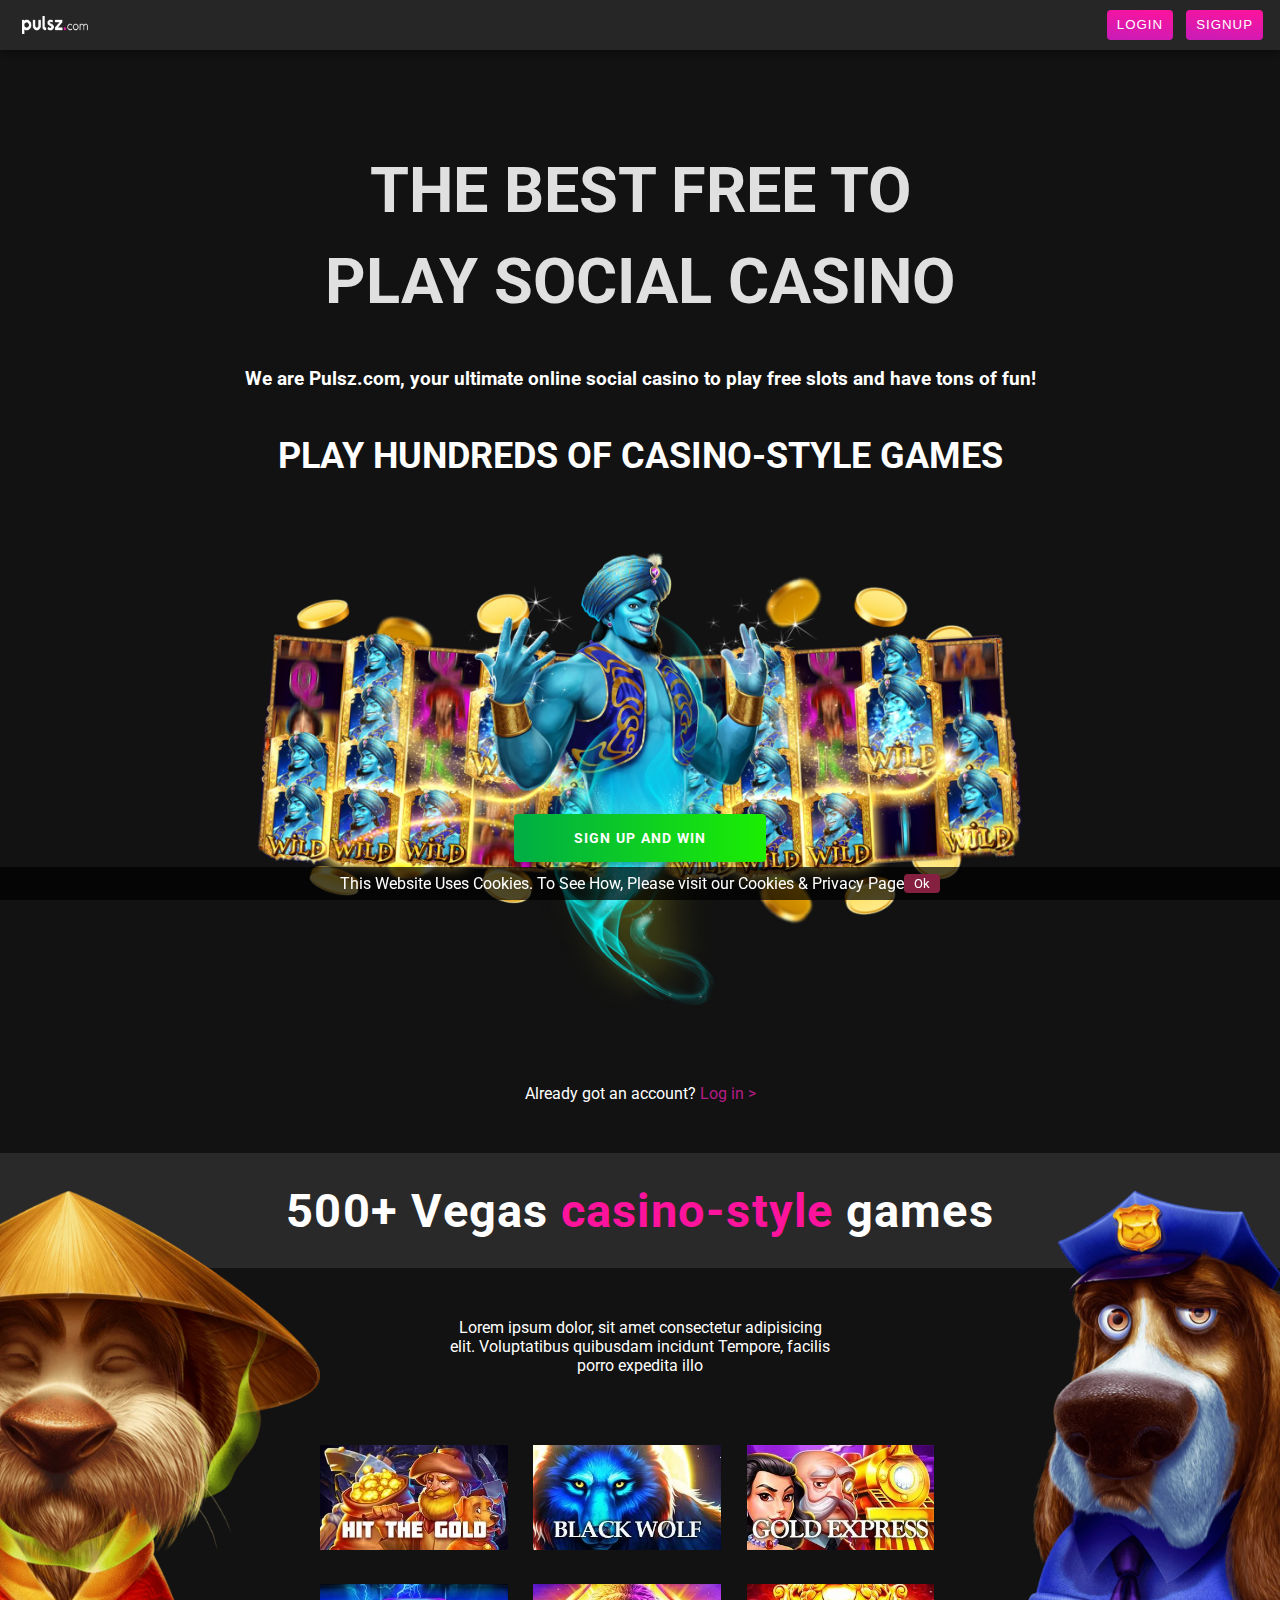
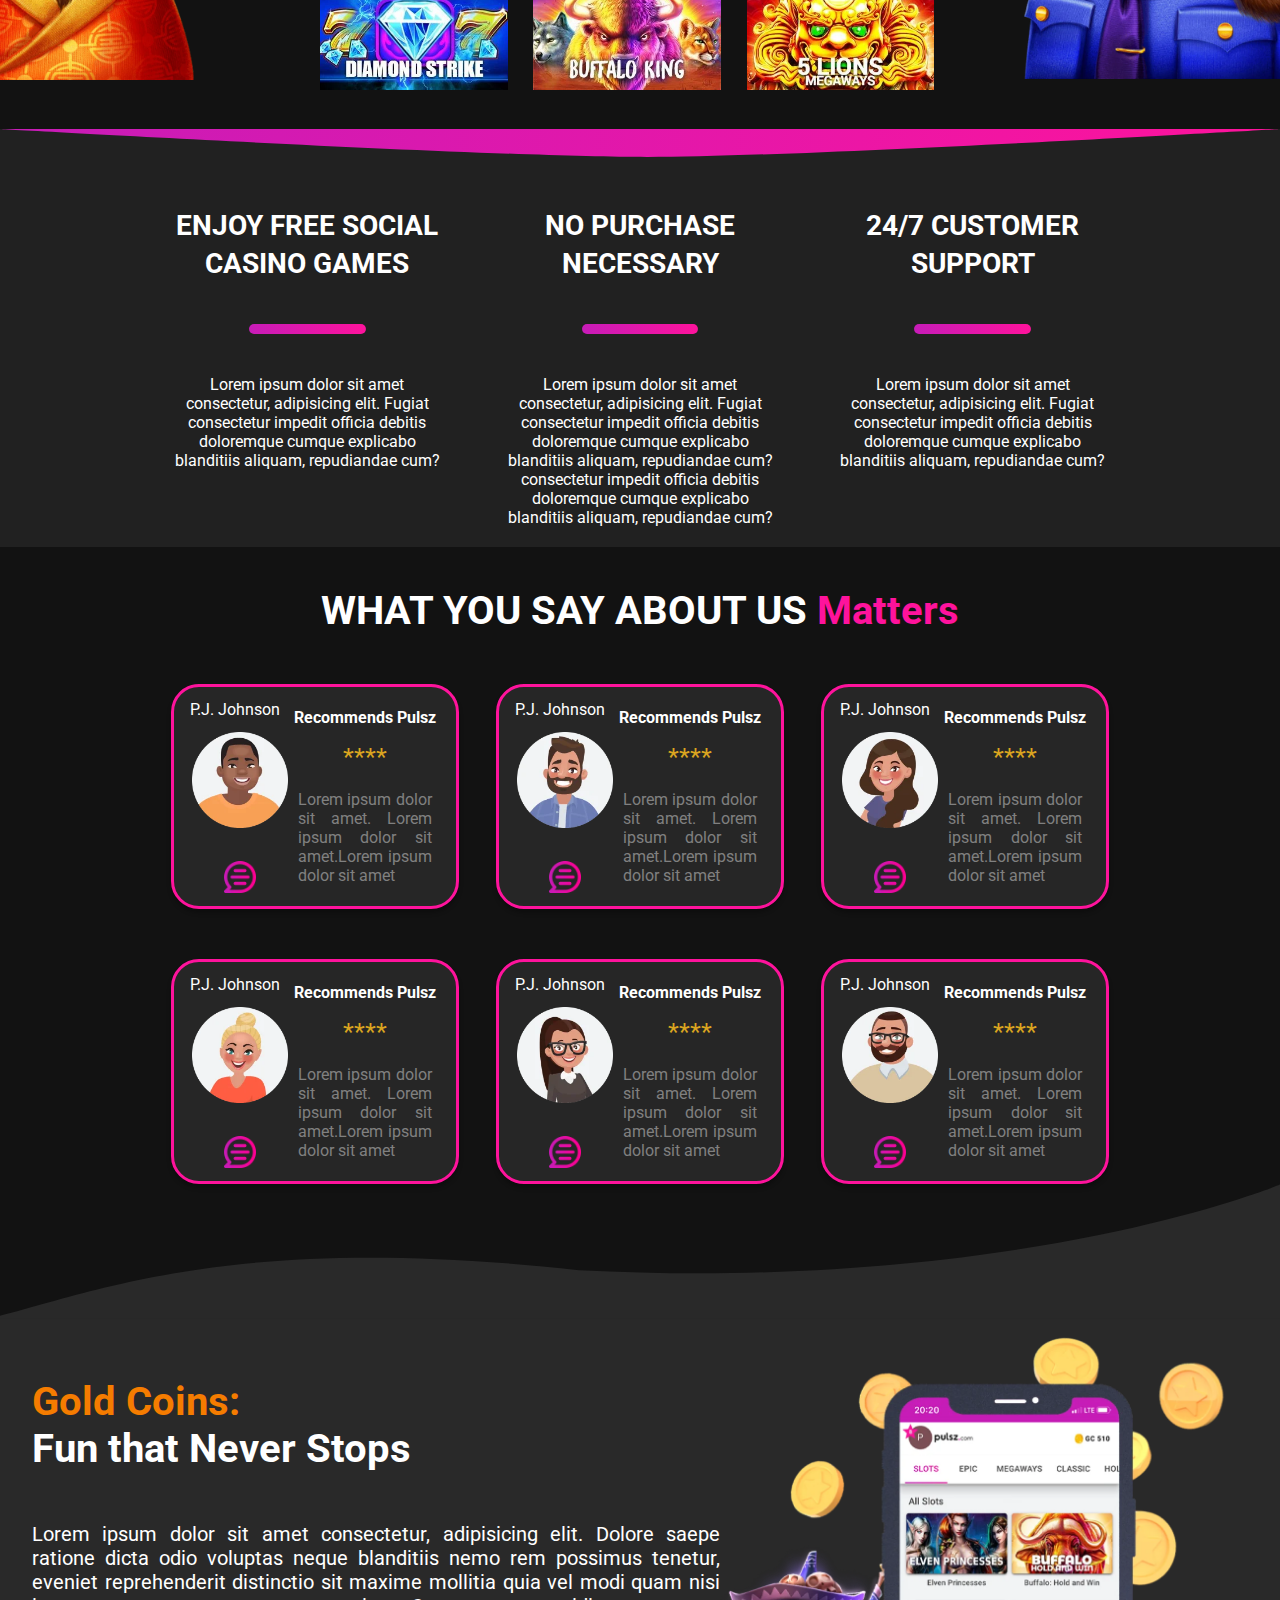
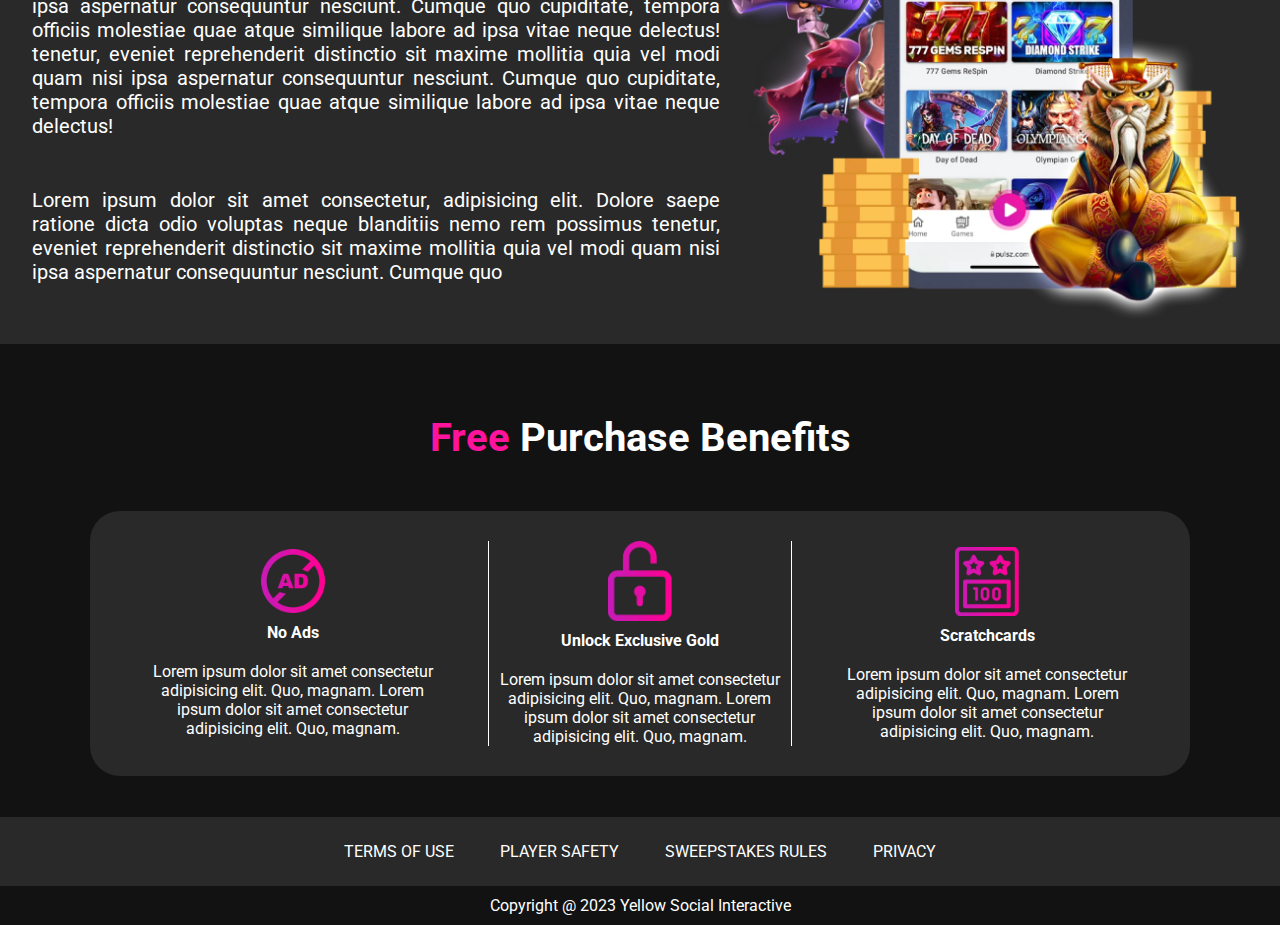
<file: index.html>
<!DOCTYPE html>
<html lang="en">
  <head>
    <meta charset="UTF-8" />
    <meta http-equiv="X-UA-Compatible" content="IE=edge" />
    <meta name="viewport" content="width=device-width, initial-scale=1.0" />
    <title>Plusz</title>
    <link rel="stylesheet" href="./css/style.css" />
    <link rel="shortcut icon" href="./assets/favicon.png" type="image/x-icon" />
  </head>
  <body>
    <header>
      <nav>
        <img src="./assets/logo.webp" alt="" class="nav-logo" />
        <div class="btn-group">
          <a href="login.html" type="button">Login</a>
          <a href="signup.html" type="button">Signup</a>
        </div>
      </nav>
      <div class="hero-section">
        <h1>
          THE BEST FREE TO <br />
          PLAY SOCIAL CASINO
        </h1>
        <p>
          We are Pulsz.com, your ultimate online social casino to play free
          slots and have tons of fun!
        </p>
        <h2>PLAY HUNDREDS OF CASINO-STYLE GAMES</h2>
        <img src="./assets/header-img.png" alt="" class="header-img" />
        <a href="signup.html" class="signup-win-btn"> SIGN UP AND WIN </a>
        <span
          >Already got an account?
          <a href="" style="color: #b51b85"> Log in ></a></span
        >
      </div>
    </header>
    <section class="casino-style-section">
      <h3>
        500+ Vegas
        <span style="color: rgb(254, 19, 156); margin: 0px 12px"
          >casino-style</span
        >
        games
      </h3>
      <div class="casino-games-section">
        <div class="left-img-section">
          <img src="./assets/dog-1.png" alt="" class="img" />
        </div>
        <div class="casino-games">
          <p>
            Lorem ipsum dolor, sit amet consectetur adipisicing elit.
            Voluptatibus quibusdam incidunt Tempore, facilis porro expedita illo
          </p>
          <div class="games">
            <div class="game game-row">
              <a href="game-1.html">
                <img src="./assets/game-1.webp" alt=""
              /></a>
              <a href="game-2.html">
                <img src="./assets/game-2.webp" alt=""
              /></a>
              <a href="game-3.html">
                <img src="./assets/game-3.webp" alt=""
              /></a>
            </div>
            <div class="game game-row-2">
              <a href="game-4.html">
                <img src="./assets/game-4.webp" alt=""
              /></a>
              <a href="game-5.html">
                <img src="./assets/game-5.webp" alt=""
              /></a>
              <a href="game-6.html">
                <img src="./assets/game-6.webp" alt=""
              /></a>
            </div>
          </div>
        </div>
        <div class="right-img-section">
          <img src="./assets/dog-2.png" alt="" class="img img-2" />
        </div>
      </div>
    </section>
    <section class="services-section">
      <img src="./assets/divider-img.svg" alt="" />
      <div class="services">
        <div class="service">
          <h3>
            ENJOY FREE SOCIAL <br />
            CASINO GAMES
          </h3>
          <img src="./assets/line.svg" alt="" class="gradient-line" />
          <p>
            Lorem ipsum dolor sit amet consectetur, adipisicing elit. Fugiat
            consectetur impedit officia debitis doloremque cumque explicabo
            blanditiis aliquam, repudiandae cum?
          </p>
        </div>
        <div class="service">
          <h3>
            NO PURCHASE <br />
            NECESSARY
          </h3>
          <img src="./assets/line.svg" alt="" class="gradient-line" />
          <p>
            Lorem ipsum dolor sit amet consectetur, adipisicing elit. Fugiat
            consectetur impedit officia debitis doloremque cumque explicabo
            blanditiis aliquam, repudiandae cum? consectetur impedit officia
            debitis doloremque cumque explicabo blanditiis aliquam, repudiandae
            cum?
          </p>
        </div>
        <div class="service">
          <h3>
            24/7 CUSTOMER <br />
            SUPPORT
          </h3>
          <img src="./assets/line.svg" alt="" class="gradient-line" />
          <p>
            Lorem ipsum dolor sit amet consectetur, adipisicing elit. Fugiat
            consectetur impedit officia debitis doloremque cumque explicabo
            blanditiis aliquam, repudiandae cum?
          </p>
        </div>
      </div>
    </section>
    <section class="about-us-section">
      <h2>
        WHAT YOU SAY ABOUT US
        <span style="color: rgb(254, 19, 156)">Matters</span>
      </h2>
      <div class="testimonials-section">
        <div class="card">
          <div class="card-img-section">
            <p>P.J. Johnson</p>
            <img src="./assets/card-1img.webp" alt="" />
            <img
              src="./assets/messenger-gradient.webp"
              alt=""
              class="messenger-img"
            />
          </div>
          <div class="text-img-section">
            <h4>Recommends Pulsz</h4>
            <p style="color: goldenrod; font-size: 25px">****</p>
            <p>
              Lorem ipsum dolor sit amet. Lorem ipsum dolor sit amet.Lorem ipsum
              dolor sit amet
            </p>
          </div>
        </div>
        <div class="card">
          <div class="card-img-section">
            <p>P.J. Johnson</p>
            <img src="./assets/card-2img.webp" alt="" />
            <img
              src="./assets/messenger-gradient.webp"
              alt=""
              class="messenger-img"
            />
          </div>
          <div class="text-img-section">
            <h4>Recommends Pulsz</h4>
            <p style="color: goldenrod; font-size: 25px">****</p>
            <p>
              Lorem ipsum dolor sit amet. Lorem ipsum dolor sit amet.Lorem ipsum
              dolor sit amet
            </p>
          </div>
        </div>
        <div class="card">
          <div class="card-img-section">
            <p>P.J. Johnson</p>
            <img src="./assets/card-3img.webp" alt="" />
            <img
              src="./assets/messenger-gradient.webp"
              alt=""
              class="messenger-img"
            />
          </div>
          <div class="text-img-section">
            <h4>Recommends Pulsz</h4>
            <p style="color: goldenrod; font-size: 25px">****</p>
            <p>
              Lorem ipsum dolor sit amet. Lorem ipsum dolor sit amet.Lorem ipsum
              dolor sit amet
            </p>
          </div>
        </div>
      </div>
      <div class="testimonials-section">
        <div class="card">
          <div class="card-img-section">
            <p>P.J. Johnson</p>
            <img src="./assets/card-4img.webp" alt="" />
            <img
              src="./assets/messenger-gradient.webp"
              alt=""
              class="messenger-img"
            />
          </div>
          <div class="text-img-section">
            <h4>Recommends Pulsz</h4>
            <p style="color: goldenrod; font-size: 25px">****</p>
            <p>
              Lorem ipsum dolor sit amet. Lorem ipsum dolor sit amet.Lorem ipsum
              dolor sit amet
            </p>
          </div>
        </div>
        <div class="card">
          <div class="card-img-section">
            <p>P.J. Johnson</p>
            <img src="./assets/card-5img.webp" alt="" />
            <img
              src="./assets/messenger-gradient.webp"
              alt=""
              class="messenger-img"
            />
          </div>
          <div class="text-img-section">
            <h4>Recommends Pulsz</h4>
            <p style="color: goldenrod; font-size: 25px">****</p>
            <p>
              Lorem ipsum dolor sit amet. Lorem ipsum dolor sit amet.Lorem ipsum
              dolor sit amet
            </p>
          </div>
        </div>
        <div class="card">
          <div class="card-img-section">
            <p>P.J. Johnson</p>
            <img src="./assets/card-6img.webp" alt="" />
            <img
              src="./assets/messenger-gradient.webp"
              alt=""
              class="messenger-img"
            />
          </div>
          <div class="text-img-section">
            <h4>Recommends Pulsz</h4>
            <p style="color: goldenrod; font-size: 25px">****</p>
            <p>
              Lorem ipsum dolor sit amet. Lorem ipsum dolor sit amet.Lorem ipsum
              dolor sit amet
            </p>
          </div>
        </div>
      </div>
    </section>
    <div class="divder-line">
      <img src="./assets/divider2-img.svg" alt="" />
    </div>
    <section class="gold-coin-section">
      <div class="gold-coin-text-section">
        <h2 class="">
          <span
            ><p>
              <span style="color: rgb(245, 124, 0)">Gold Coins:</span><br />Fun
              that Never Stops
            </p>
          </span>
        </h2>
        <p class="gold-coin-para">
          Lorem ipsum dolor sit amet consectetur, adipisicing elit. Dolore saepe
          ratione dicta odio voluptas neque blanditiis nemo rem possimus
          tenetur, eveniet reprehenderit distinctio sit maxime mollitia quia vel
          modi quam nisi ipsa aspernatur consequuntur nesciunt. Cumque quo
          cupiditate, tempora officiis molestiae quae atque similique labore ad
          ipsa vitae neque delectus! tenetur, eveniet reprehenderit distinctio
          sit maxime mollitia quia vel modi quam nisi ipsa aspernatur
          consequuntur nesciunt. Cumque quo cupiditate, tempora officiis
          molestiae quae atque similique labore ad ipsa vitae neque delectus!
        </p>
        <p class="gold-coin-para">
          Lorem ipsum dolor sit amet consectetur, adipisicing elit. Dolore saepe
          ratione dicta odio voluptas neque blanditiis nemo rem possimus
          tenetur, eveniet reprehenderit distinctio sit maxime mollitia quia vel
          modi quam nisi ipsa aspernatur consequuntur nesciunt. Cumque quo
        </p>
      </div>
      <div class="gold-coin-img-section">
        <img src="./assets/gold-coin-img.webp" alt="" />
      </div>
    </section>

    <!--  -->
    <section class="purchase-befit-section">
      <h2>
        <span class=""
          ><p>
            <span style="color: rgb(254, 19, 156)">Free</span> Purchase Benefits
          </p></span
        >
      </h2>
      <div class="benefits-section">
        <div class="benefit benefit-1">
          <img src="./assets/benefit-1.webp" alt="" />
          <h4>No Ads</h4>
          <p>
            Lorem ipsum dolor sit amet consectetur adipisicing elit. Quo,
            magnam. Lorem ipsum dolor sit amet consectetur adipisicing elit.
            Quo, magnam.
          </p>
        </div>
        <div class="benefit benefit-2">
          <img src="./assets/benefit-2.webp" alt="" />
          <h4>Unlock Exclusive Gold</h4>
          <p>
            Lorem ipsum dolor sit amet consectetur adipisicing elit. Quo,
            magnam. Lorem ipsum dolor sit amet consectetur adipisicing elit.
            Quo, magnam.
          </p>
        </div>
        <div class="benefit benefit-3">
          <img src="./assets/benefit-3.webp" alt="" />
          <h4>Scratchcards</h4>
          <p>
            Lorem ipsum dolor sit amet consectetur adipisicing elit. Quo,
            magnam. Lorem ipsum dolor sit amet consectetur adipisicing elit.
            Quo, magnam.
          </p>
        </div>
      </div>
    </section>

    <!--  -->
    <footer>
      <a href="terms-and-condition.html">TERMS OF USE</a>
      <a href="player-safety.html">PLAYER SAFETY</a>
      <a href="sweepstakes-rules.html">SWEEPSTAKES RULES </a>
      <a href="privacy.html">PRIVACY </a>
    </footer>
    <div class="copy-right">
      <p>Copyright @ 2023 Yellow Social Interactive</p>
    </div>
    <!-- alert box -->
    <div class="alert alert-dismissible col-md-12 show" role="alert">
      <p class="mb-0">
        This Website Uses Cookies. To See How, Please visit our Cookies &
        Privacy Page
      </p>
      <button class="alert-close ms-2">Ok</button>
    </div>
  </body>
  <script src="./js/script.js"></script>
</html>
</file>
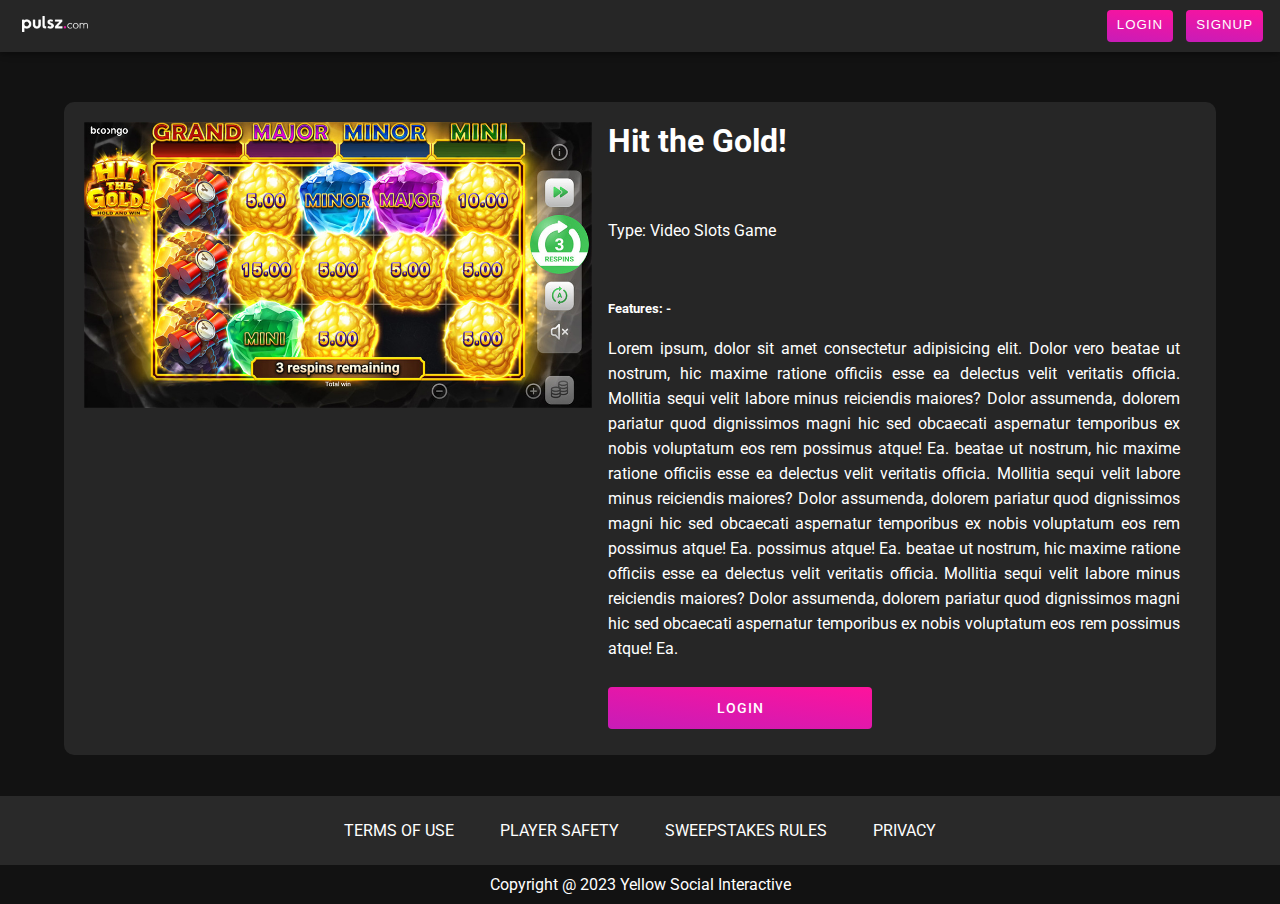
<file: game-1.html>
<!DOCTYPE html>
<html lang="en">
  <head>
    <meta charset="UTF-8" />
    <meta http-equiv="X-UA-Compatible" content="IE=edge" />
    <meta name="viewport" content="width=device-width, initial-scale=1.0" />
    <title>Game</title>
    <link rel="stylesheet" href="./css/style.css" />
    <link rel="shortcut icon" href="./assets/favicon.png" type="image/x-icon" />
  </head>
  <body>
    <header>
      <nav>
        <a href="index.html">
          <img src="./assets/logo.webp" alt="" class="nav-logo"
        /></a>
        <div class="btn-group">
          <a href="login.html" type="button">Login</a>
          <a href="signup.html" type="button">Signup</a>
        </div>
      </nav>
    </header>
    <div class="content game-content">
      <div class="content-game-img-sec">
        <img src="./assets/game-page-1.jpg" alt="" />
      </div>
      <div class="content-game-text-sec">
        <h1>Hit the Gold!</h1>
        <br />
        <br />
        <p>Type: Video Slots Game</p>
        <br /><br />
        <h5>Features: -</h5>
        <p>
          Lorem ipsum, dolor sit amet consectetur adipisicing elit. Dolor vero
          beatae ut nostrum, hic maxime ratione officiis esse ea delectus velit
          veritatis officia. Mollitia sequi velit labore minus reiciendis
          maiores? Dolor assumenda, dolorem pariatur quod dignissimos magni hic
          sed obcaecati aspernatur temporibus ex nobis voluptatum eos rem
          possimus atque! Ea. beatae ut nostrum, hic maxime ratione officiis
          esse ea delectus velit veritatis officia. Mollitia sequi velit labore
          minus reiciendis maiores? Dolor assumenda, dolorem pariatur quod
          dignissimos magni hic sed obcaecati aspernatur temporibus ex nobis
          voluptatum eos rem possimus atque! Ea. possimus atque! Ea. beatae ut
          nostrum, hic maxime ratione officiis esse ea delectus velit veritatis
          officia. Mollitia sequi velit labore minus reiciendis maiores? Dolor
          assumenda, dolorem pariatur quod dignissimos magni hic sed obcaecati
          aspernatur temporibus ex nobis voluptatum eos rem possimus atque! Ea.
        </p>
        <a href="" class="login-button">login</a>
      </div>
    </div>
    <!--  -->
    <footer>
      <a href="terms-and-condition.html">TERMS OF USE</a>
      <a href="player-safety.html">PLAYER SAFETY</a>
      <a href="sweepstakes-rules.html">SWEEPSTAKES RULES </a>
      <a href="privacy.html">PRIVACY </a>
    </footer>
    <div class="copy-right">
      <p>Copyright @ 2023 Yellow Social Interactive</p>
    </div>
  </body>
</html>
</file>
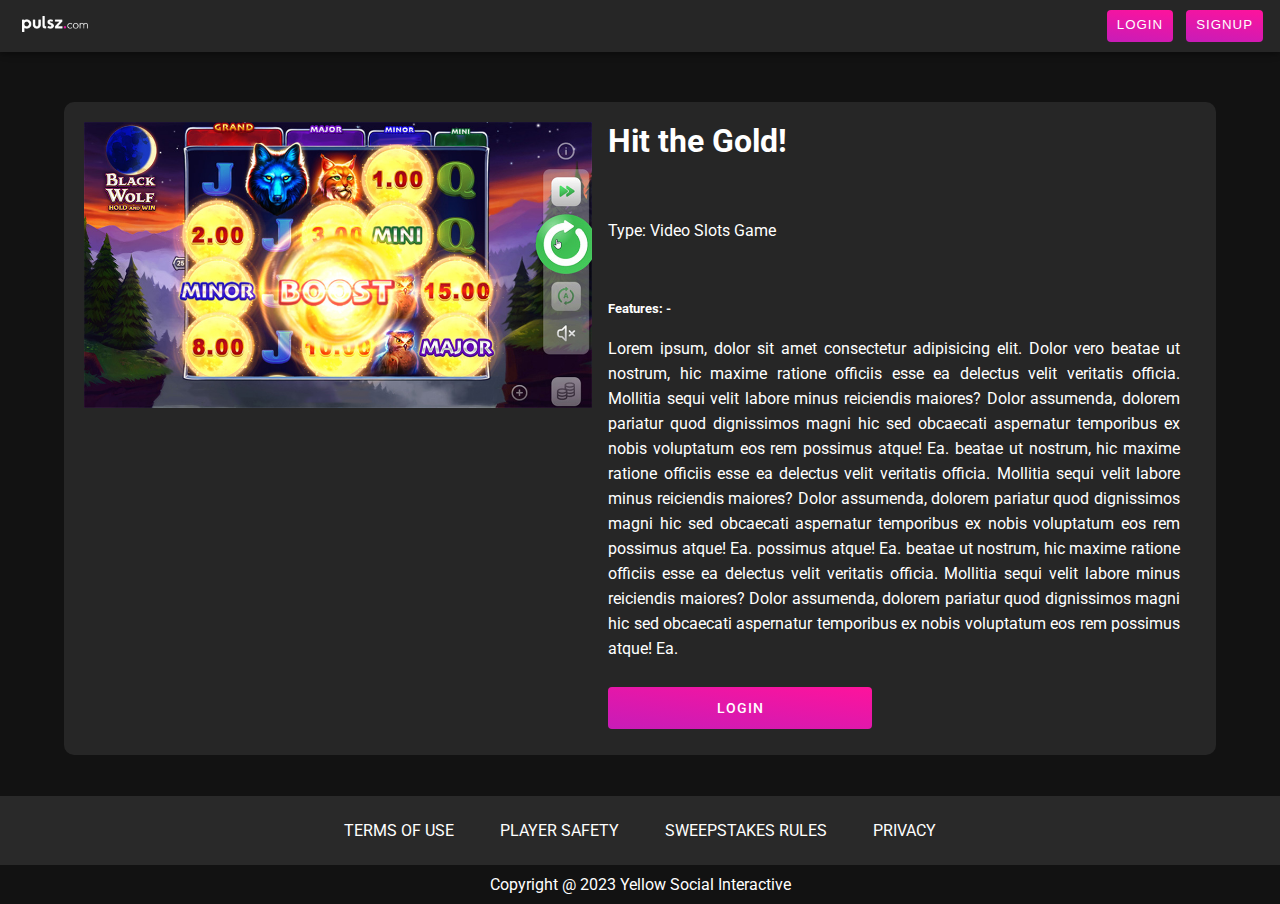
<file: game-2.html>
<!DOCTYPE html>
<html lang="en">
  <head>
    <meta charset="UTF-8" />
    <meta http-equiv="X-UA-Compatible" content="IE=edge" />
    <meta name="viewport" content="width=device-width, initial-scale=1.0" />
    <title>Game</title>
    <link rel="stylesheet" href="./css/style.css" />
    <link rel="shortcut icon" href="./assets/favicon.png" type="image/x-icon" />
  </head>
  <body>
    <header>
      <nav>
        <a href="index.html">
          <img src="./assets/logo.webp" alt="" class="nav-logo"
        /></a>
        <div class="btn-group">
          <a href="login.html" type="button">Login</a>
          <a href="signup.html" type="button">Signup</a>
        </div>
      </nav>
    </header>
    <div class="content game-content">
      <div class="content-game-img-sec">
        <img src="./assets/game-page-12jpg.jpg" alt="" />
      </div>
      <div class="content-game-text-sec">
        <h1>Hit the Gold!</h1>
        <br />
        <br />
        <p>Type: Video Slots Game</p>
        <br /><br />
        <h5>Features: -</h5>
        <p>
          Lorem ipsum, dolor sit amet consectetur adipisicing elit. Dolor vero
          beatae ut nostrum, hic maxime ratione officiis esse ea delectus velit
          veritatis officia. Mollitia sequi velit labore minus reiciendis
          maiores? Dolor assumenda, dolorem pariatur quod dignissimos magni hic
          sed obcaecati aspernatur temporibus ex nobis voluptatum eos rem
          possimus atque! Ea. beatae ut nostrum, hic maxime ratione officiis
          esse ea delectus velit veritatis officia. Mollitia sequi velit labore
          minus reiciendis maiores? Dolor assumenda, dolorem pariatur quod
          dignissimos magni hic sed obcaecati aspernatur temporibus ex nobis
          voluptatum eos rem possimus atque! Ea. possimus atque! Ea. beatae ut
          nostrum, hic maxime ratione officiis esse ea delectus velit veritatis
          officia. Mollitia sequi velit labore minus reiciendis maiores? Dolor
          assumenda, dolorem pariatur quod dignissimos magni hic sed obcaecati
          aspernatur temporibus ex nobis voluptatum eos rem possimus atque! Ea.
        </p>
        <a href="" class="login-button">login</a>
      </div>
    </div>
    <!--  -->
    <footer>
      <a href="terms-and-condition.html">TERMS OF USE</a>
      <a href="player-safety.html">PLAYER SAFETY</a>
      <a href="sweepstakes-rules.html">SWEEPSTAKES RULES </a>
      <a href="privacy.html">PRIVACY </a>
    </footer>
    <div class="copy-right">
      <p>Copyright @ 2023 Yellow Social Interactive</p>
    </div>
  </body>
</html>
</file>
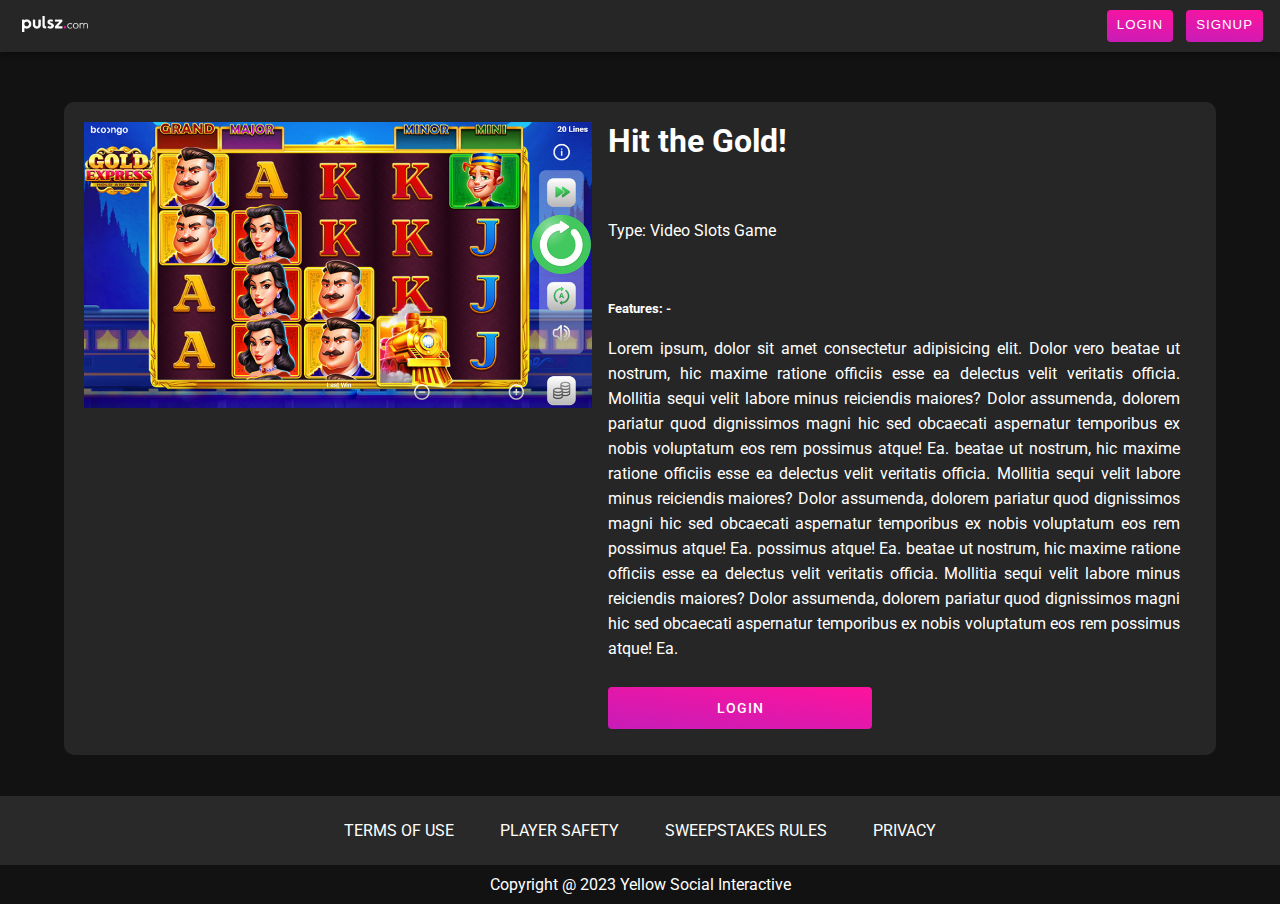
<file: game-3.html>
<!DOCTYPE html>
<html lang="en">
  <head>
    <meta charset="UTF-8" />
    <meta http-equiv="X-UA-Compatible" content="IE=edge" />
    <meta name="viewport" content="width=device-width, initial-scale=1.0" />
    <title>Game</title>
    <link rel="stylesheet" href="./css/style.css" />
    <link rel="shortcut icon" href="./assets/favicon.png" type="image/x-icon" />
  </head>
  <body>
    <header>
      <nav>
        <a href="index.html">
          <img src="./assets/logo.webp" alt="" class="nav-logo"
        /></a>
        <div class="btn-group">
          <a href="login.html" type="button">Login</a>
          <a href="signup.html" type="button">Signup</a>
        </div>
      </nav>
    </header>
    <div class="content game-content">
      <div class="content-game-img-sec">
        <img src="./assets/game-page-3.jpg" alt="" />
      </div>
      <div class="content-game-text-sec">
        <h1>Hit the Gold!</h1>
        <br />
        <br />
        <p>Type: Video Slots Game</p>
        <br /><br />
        <h5>Features: -</h5>
        <p>
          Lorem ipsum, dolor sit amet consectetur adipisicing elit. Dolor vero
          beatae ut nostrum, hic maxime ratione officiis esse ea delectus velit
          veritatis officia. Mollitia sequi velit labore minus reiciendis
          maiores? Dolor assumenda, dolorem pariatur quod dignissimos magni hic
          sed obcaecati aspernatur temporibus ex nobis voluptatum eos rem
          possimus atque! Ea. beatae ut nostrum, hic maxime ratione officiis
          esse ea delectus velit veritatis officia. Mollitia sequi velit labore
          minus reiciendis maiores? Dolor assumenda, dolorem pariatur quod
          dignissimos magni hic sed obcaecati aspernatur temporibus ex nobis
          voluptatum eos rem possimus atque! Ea. possimus atque! Ea. beatae ut
          nostrum, hic maxime ratione officiis esse ea delectus velit veritatis
          officia. Mollitia sequi velit labore minus reiciendis maiores? Dolor
          assumenda, dolorem pariatur quod dignissimos magni hic sed obcaecati
          aspernatur temporibus ex nobis voluptatum eos rem possimus atque! Ea.
        </p>
        <a href="" class="login-button">login</a>
      </div>
    </div>
    <!--  -->
    <footer>
      <a href="terms-and-condition.html">TERMS OF USE</a>
      <a href="player-safety.html">PLAYER SAFETY</a>
      <a href="sweepstakes-rules.html">SWEEPSTAKES RULES </a>
      <a href="privacy.html">PRIVACY </a>
    </footer>
    <div class="copy-right">
      <p>Copyright @ 2023 Yellow Social Interactive</p>
    </div>
  </body>
</html>
</file>
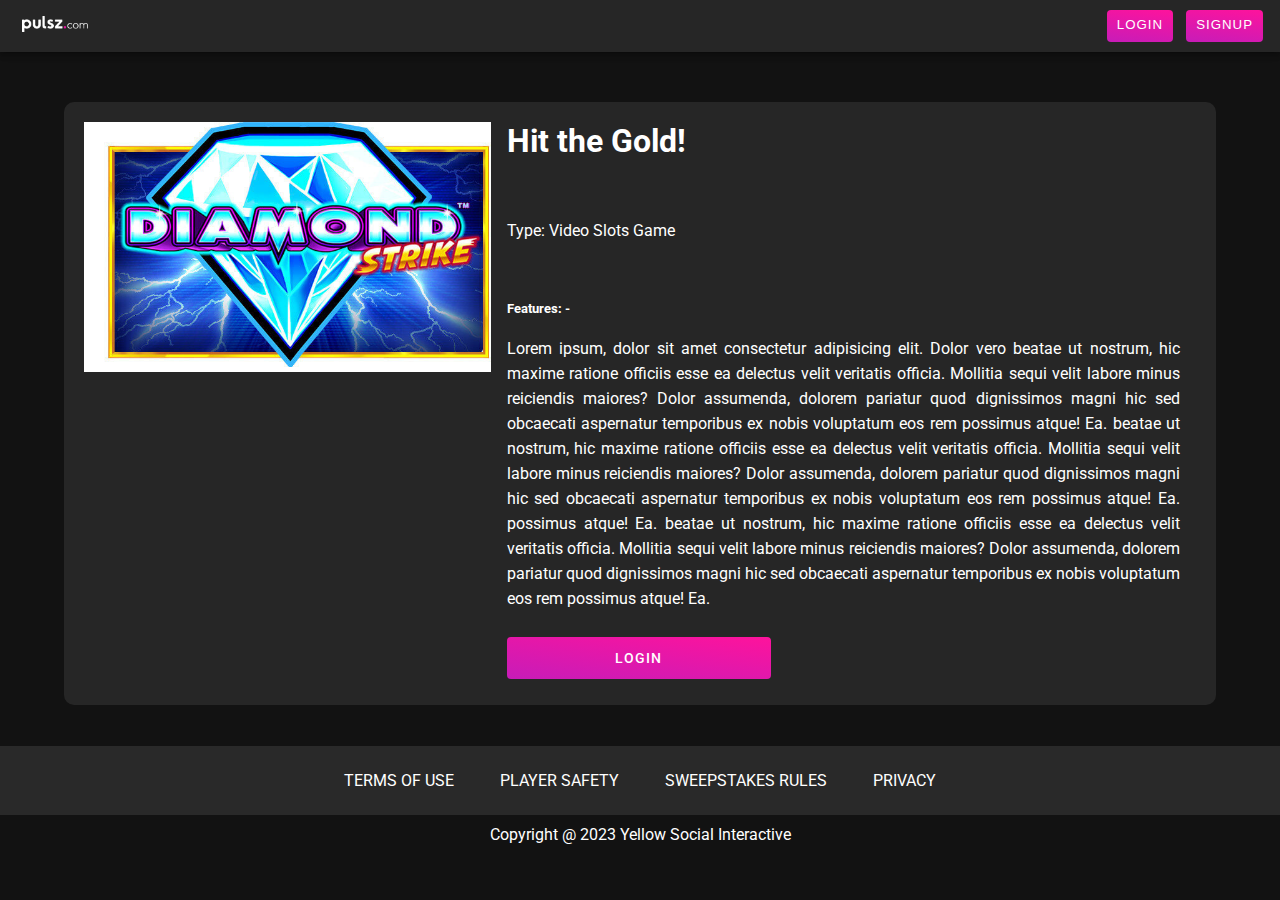
<file: game-4.html>
<!DOCTYPE html>
<html lang="en">
  <head>
    <meta charset="UTF-8" />
    <meta http-equiv="X-UA-Compatible" content="IE=edge" />
    <meta name="viewport" content="width=device-width, initial-scale=1.0" />
    <title>Game</title>
    <link rel="stylesheet" href="./css/style.css" />
    <link rel="shortcut icon" href="./assets/favicon.png" type="image/x-icon" />
  </head>
  <body>
    <header>
      <nav>
        <a href="index.html">
          <img src="./assets/logo.webp" alt="" class="nav-logo"
        /></a>
        <div class="btn-group">
          <a href="login.html" type="button">Login</a>
          <a href="signup.html" type="button">Signup</a>
        </div>
      </nav>
    </header>
    <div class="content game-content">
      <div class="content-game-img-sec">
        <img src="./assets/game-page-4.jpg" alt="" />
      </div>
      <div class="content-game-text-sec">
        <h1>Hit the Gold!</h1>
        <br />
        <br />
        <p>Type: Video Slots Game</p>
        <br /><br />
        <h5>Features: -</h5>
        <p>
          Lorem ipsum, dolor sit amet consectetur adipisicing elit. Dolor vero
          beatae ut nostrum, hic maxime ratione officiis esse ea delectus velit
          veritatis officia. Mollitia sequi velit labore minus reiciendis
          maiores? Dolor assumenda, dolorem pariatur quod dignissimos magni hic
          sed obcaecati aspernatur temporibus ex nobis voluptatum eos rem
          possimus atque! Ea. beatae ut nostrum, hic maxime ratione officiis
          esse ea delectus velit veritatis officia. Mollitia sequi velit labore
          minus reiciendis maiores? Dolor assumenda, dolorem pariatur quod
          dignissimos magni hic sed obcaecati aspernatur temporibus ex nobis
          voluptatum eos rem possimus atque! Ea. possimus atque! Ea. beatae ut
          nostrum, hic maxime ratione officiis esse ea delectus velit veritatis
          officia. Mollitia sequi velit labore minus reiciendis maiores? Dolor
          assumenda, dolorem pariatur quod dignissimos magni hic sed obcaecati
          aspernatur temporibus ex nobis voluptatum eos rem possimus atque! Ea.
        </p>
        <a href="" class="login-button">login</a>
      </div>
    </div>
    <!--  -->
    <footer>
      <a href="terms-and-condition.html">TERMS OF USE</a>
      <a href="player-safety.html">PLAYER SAFETY</a>
      <a href="sweepstakes-rules.html">SWEEPSTAKES RULES </a>
      <a href="privacy.html">PRIVACY </a>
    </footer>
    <div class="copy-right">
      <p>Copyright @ 2023 Yellow Social Interactive</p>
    </div>
  </body>
</html>
</file>
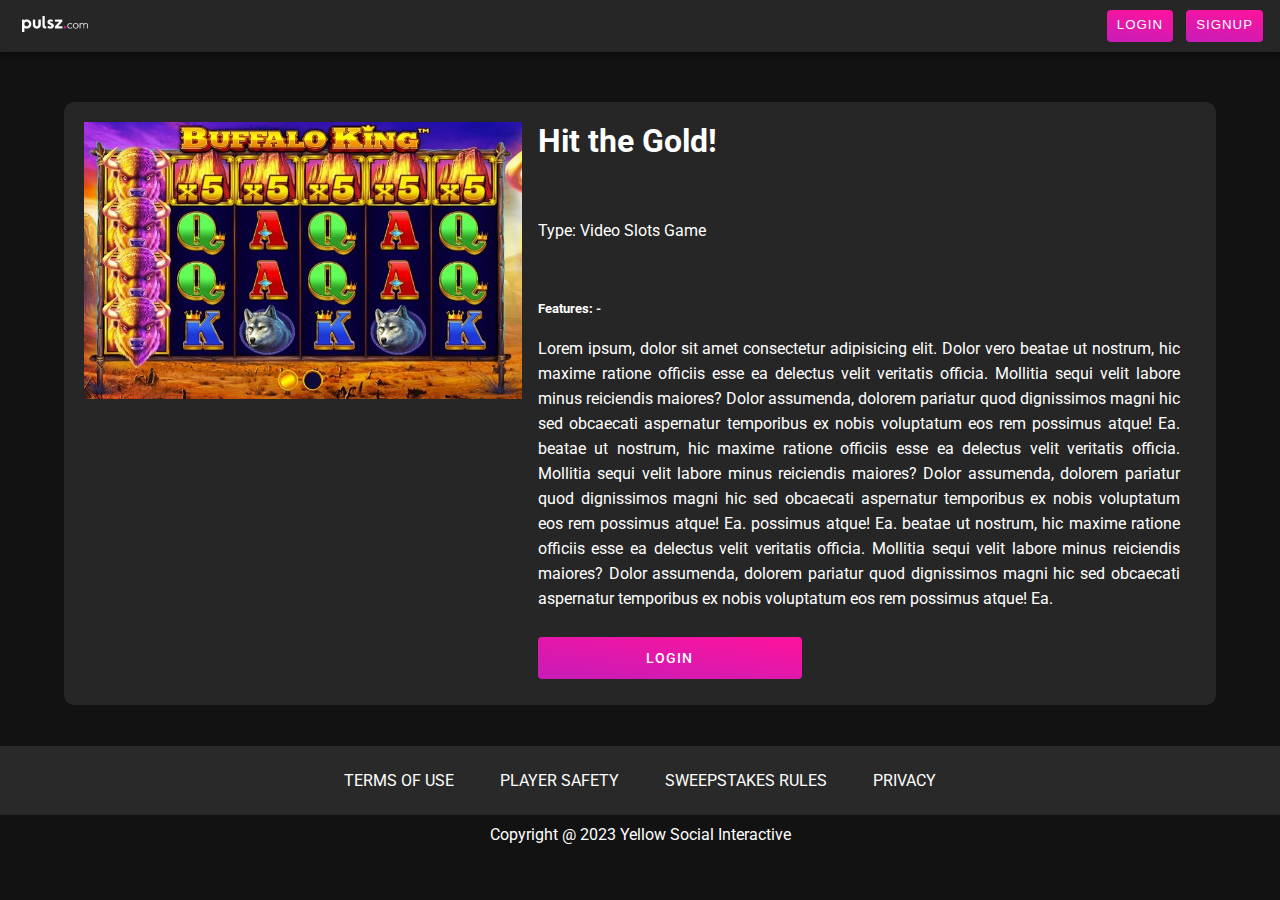
<file: game-5.html>
<!DOCTYPE html>
<html lang="en">
  <head>
    <meta charset="UTF-8" />
    <meta http-equiv="X-UA-Compatible" content="IE=edge" />
    <meta name="viewport" content="width=device-width, initial-scale=1.0" />
    <title>Game</title>
    <link rel="stylesheet" href="./css/style.css" />
    <link rel="shortcut icon" href="./assets/favicon.png" type="image/x-icon" />
  </head>
  <body>
    <header>
      <nav>
        <a href="index.html">
          <img src="./assets/logo.webp" alt="" class="nav-logo"
        /></a>
        <div class="btn-group">
          <a href="login.html" type="button">Login</a>
          <a href="signup.html" type="button">Signup</a>
        </div>
      </nav>
    </header>
    <div class="content game-content">
      <div class="content-game-img-sec">
        <img src="./assets/game-page-5.jpg" alt="" />
      </div>
      <div class="content-game-text-sec">
        <h1>Hit the Gold!</h1>
        <br />
        <br />
        <p>Type: Video Slots Game</p>
        <br /><br />
        <h5>Features: -</h5>
        <p>
          Lorem ipsum, dolor sit amet consectetur adipisicing elit. Dolor vero
          beatae ut nostrum, hic maxime ratione officiis esse ea delectus velit
          veritatis officia. Mollitia sequi velit labore minus reiciendis
          maiores? Dolor assumenda, dolorem pariatur quod dignissimos magni hic
          sed obcaecati aspernatur temporibus ex nobis voluptatum eos rem
          possimus atque! Ea. beatae ut nostrum, hic maxime ratione officiis
          esse ea delectus velit veritatis officia. Mollitia sequi velit labore
          minus reiciendis maiores? Dolor assumenda, dolorem pariatur quod
          dignissimos magni hic sed obcaecati aspernatur temporibus ex nobis
          voluptatum eos rem possimus atque! Ea. possimus atque! Ea. beatae ut
          nostrum, hic maxime ratione officiis esse ea delectus velit veritatis
          officia. Mollitia sequi velit labore minus reiciendis maiores? Dolor
          assumenda, dolorem pariatur quod dignissimos magni hic sed obcaecati
          aspernatur temporibus ex nobis voluptatum eos rem possimus atque! Ea.
        </p>
        <a href="" class="login-button">login</a>
      </div>
    </div>
    <!--  -->
    <footer>
      <a href="terms-and-condition.html">TERMS OF USE</a>
      <a href="player-safety.html">PLAYER SAFETY</a>
      <a href="sweepstakes-rules.html">SWEEPSTAKES RULES </a>
      <a href="privacy.html">PRIVACY </a>
    </footer>
    <div class="copy-right">
      <p>Copyright @ 2023 Yellow Social Interactive</p>
    </div>
  </body>
</html>
</file>
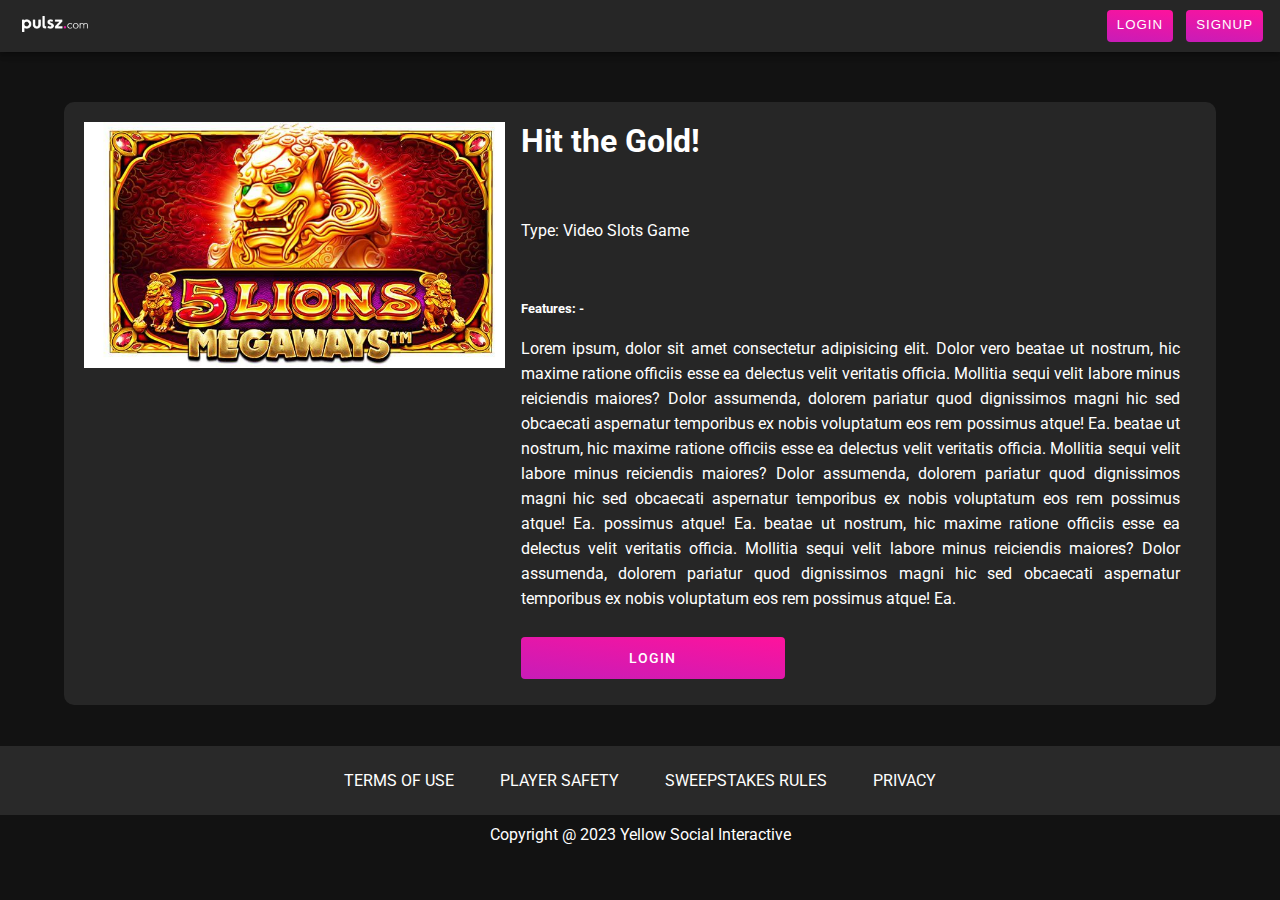
<file: game-6.html>
<!DOCTYPE html>
<html lang="en">
  <head>
    <meta charset="UTF-8" />
    <meta http-equiv="X-UA-Compatible" content="IE=edge" />
    <meta name="viewport" content="width=device-width, initial-scale=1.0" />
    <title>Game</title>
    <link rel="stylesheet" href="./css/style.css" />
    <link rel="shortcut icon" href="./assets/favicon.png" type="image/x-icon" />
  </head>
  <body>
    <header>
      <nav>
        <a href="index.html">
          <img src="./assets/logo.webp" alt="" class="nav-logo"
        /></a>
        <div class="btn-group">
          <a href="login.html" type="button">Login</a>
          <a href="signup.html" type="button">Signup</a>
        </div>
      </nav>
    </header>
    <div class="content game-content">
      <div class="content-game-img-sec">
        <img src="./assets/game-page-6.jpg" alt="" />
      </div>
      <div class="content-game-text-sec">
        <h1>Hit the Gold!</h1>
        <br />
        <br />
        <p>Type: Video Slots Game</p>
        <br /><br />
        <h5>Features: -</h5>
        <p>
          Lorem ipsum, dolor sit amet consectetur adipisicing elit. Dolor vero
          beatae ut nostrum, hic maxime ratione officiis esse ea delectus velit
          veritatis officia. Mollitia sequi velit labore minus reiciendis
          maiores? Dolor assumenda, dolorem pariatur quod dignissimos magni hic
          sed obcaecati aspernatur temporibus ex nobis voluptatum eos rem
          possimus atque! Ea. beatae ut nostrum, hic maxime ratione officiis
          esse ea delectus velit veritatis officia. Mollitia sequi velit labore
          minus reiciendis maiores? Dolor assumenda, dolorem pariatur quod
          dignissimos magni hic sed obcaecati aspernatur temporibus ex nobis
          voluptatum eos rem possimus atque! Ea. possimus atque! Ea. beatae ut
          nostrum, hic maxime ratione officiis esse ea delectus velit veritatis
          officia. Mollitia sequi velit labore minus reiciendis maiores? Dolor
          assumenda, dolorem pariatur quod dignissimos magni hic sed obcaecati
          aspernatur temporibus ex nobis voluptatum eos rem possimus atque! Ea.
        </p>
        <a href="" class="login-button">login</a>
      </div>
    </div>
    <!--  -->
    <footer>
      <a href="terms-and-condition.html">TERMS OF USE</a>
      <a href="player-safety.html">PLAYER SAFETY</a>
      <a href="sweepstakes-rules.html">SWEEPSTAKES RULES </a>
      <a href="privacy.html">PRIVACY </a>
    </footer>
    <div class="copy-right">
      <p>Copyright @ 2023 Yellow Social Interactive</p>
    </div>
  </body>
</html>
</file>
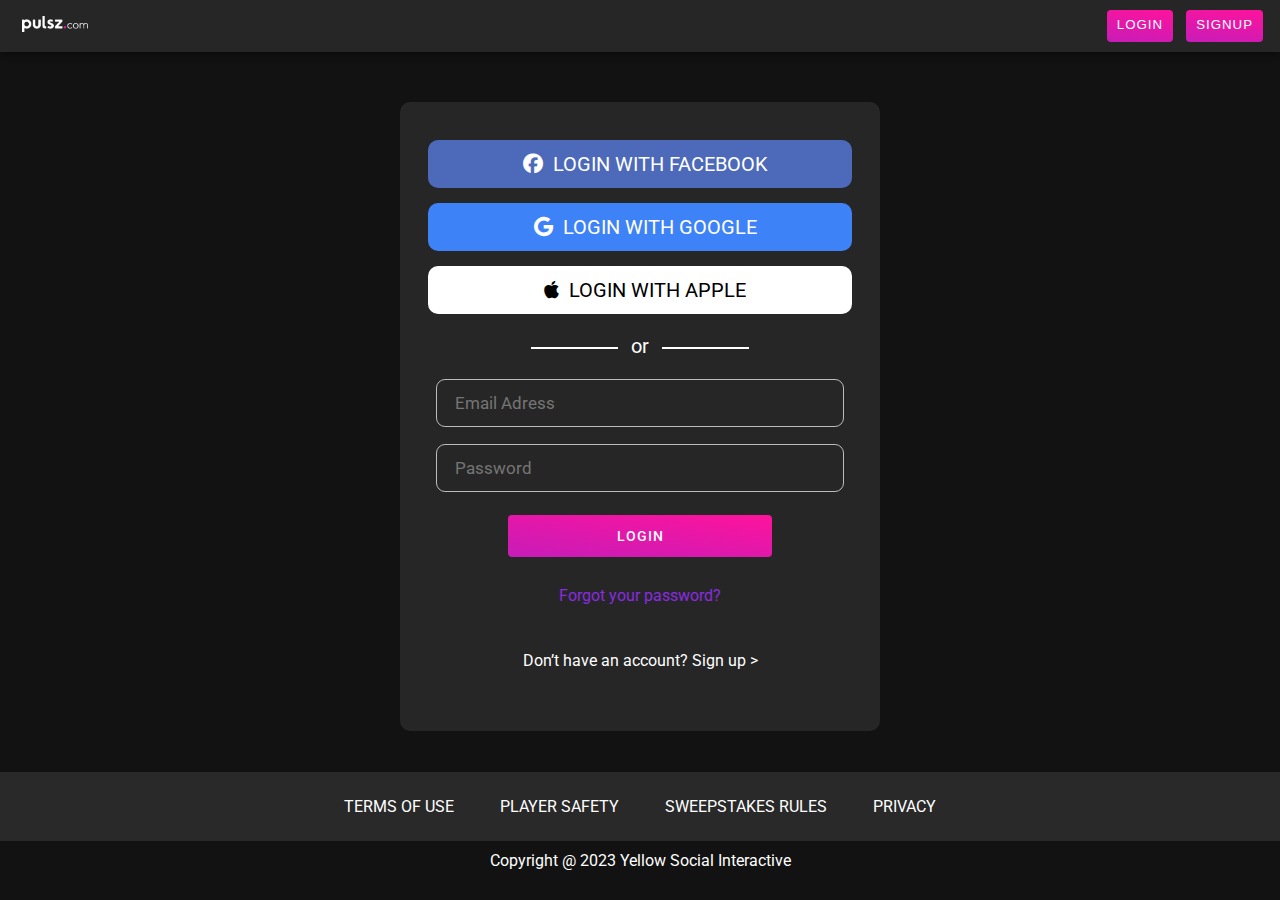
<file: login.html>
<!DOCTYPE html>
<html lang="en">
  <head>
    <meta charset="UTF-8" />
    <meta http-equiv="X-UA-Compatible" content="IE=edge" />
    <meta name="viewport" content="width=device-width, initial-scale=1.0" />
    <title>login</title>
    <link rel="stylesheet" href="./css/style.css" />
    <link rel="shortcut icon" href="./assets/favicon.png" type="image/x-icon" />
    <link
      rel="stylesheet"
      href="https://cdnjs.cloudflare.com/ajax/libs/font-awesome/6.3.0/css/all.min.css"
    />
  </head>
  <body>
    <header>
      <nav>
        <a href="index.html">
          <img src="./assets/logo.webp" alt="" class="nav-logo"
        /></a>
        <div class="btn-group">
          <a href="login.html" type="button">Login</a>
          <a href="signup.html" type="button">Signup</a>
        </div>
      </nav>
    </header>
    <div class="content login-content">
      <a href="" class="fb-btn">
        <i class="fa-brands fa-facebook"></i> LOGIN WITH FACEBOOK
      </a>
      <a href="" class="google-btn">
        <i class="fa-brands fa-google"></i>LOGIN WITH GOOGLE
      </a>
      <a href="" class="apple-btn">
        <i class="fa-brands fa-apple"></i>LOGIN WITH APPLE
      </a>
      <p class="or-sec">or</p>
      <input type="text" placeholder="Email Adress" />
      <input type="text" placeholder="Password" class="pass-input" />
      <a href="" class="login-button">login</a>
      <p style="color: blueviolet">Forgot your password?</p>
      <p class="singup-paragraph">Don’t have an account? Sign up ></p>
    </div>
    <!--  -->
    <footer>
      <a href="terms-and-condition.html">TERMS OF USE</a>
      <a href="player-safety.html">PLAYER SAFETY</a>
      <a href="sweepstakes-rules.html">SWEEPSTAKES RULES </a>
      <a href="privacy.html">PRIVACY </a>
    </footer>
    <div class="copy-right">
      <p>Copyright @ 2023 Yellow Social Interactive</p>
    </div>
  </body>
</html>
</file>
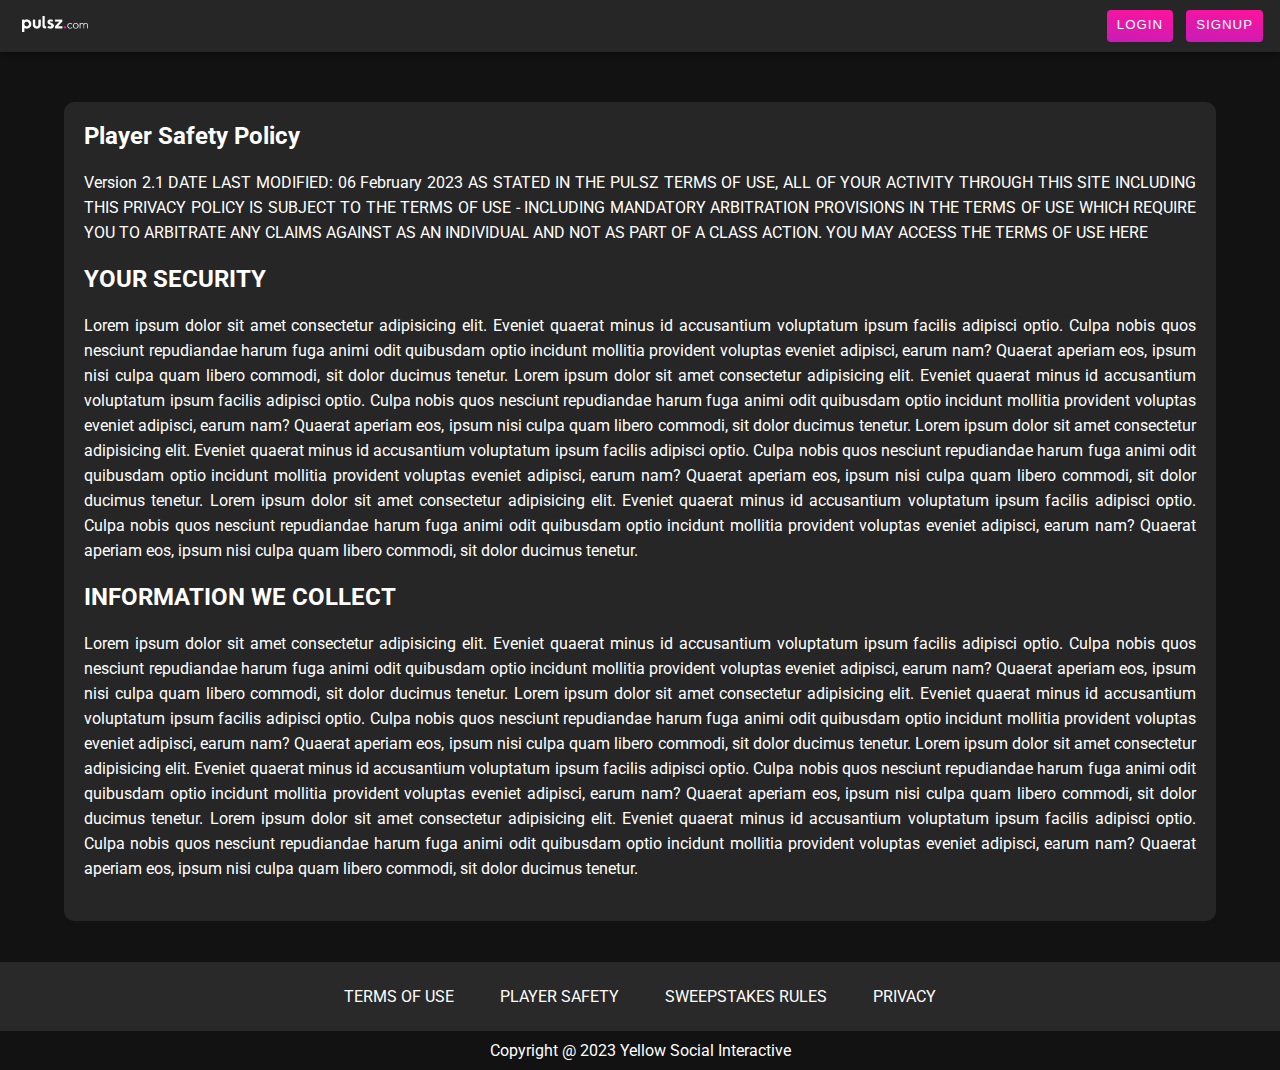
<file: player-safety.html>
<!DOCTYPE html>
<html lang="en">
  <head>
    <meta charset="UTF-8" />
    <meta http-equiv="X-UA-Compatible" content="IE=edge" />
    <meta name="viewport" content="width=device-width, initial-scale=1.0" />
    <title>Player Safety Policy</title>
    <link rel="stylesheet" href="./css/style.css" />
    <link rel="shortcut icon" href="./assets/favicon.png" type="image/x-icon" />
  </head>
  <body>
    <header>
      <nav>
        <a href="index.html">
          <img src="./assets/logo.webp" alt="" class="nav-logo"
        /></a>
        <div class="btn-group">
          <a href="login.html" type="button">Login</a>
          <a href="signup.html" type="button">Signup</a>
        </div>
      </nav>
    </header>
    <div class="content">
      <h2>Player Safety Policy</h2>
      <p>
        Version 2.1 DATE LAST MODIFIED: 06 February 2023 AS STATED IN THE PULSZ
        TERMS OF USE, ALL OF YOUR ACTIVITY THROUGH THIS SITE INCLUDING THIS
        PRIVACY POLICY IS SUBJECT TO THE TERMS OF USE - INCLUDING MANDATORY
        ARBITRATION PROVISIONS IN THE TERMS OF USE WHICH REQUIRE YOU TO
        ARBITRATE ANY CLAIMS AGAINST AS AN INDIVIDUAL AND NOT AS PART OF A CLASS
        ACTION. YOU MAY ACCESS THE TERMS OF USE HERE
      </p>
      <h2>YOUR SECURITY</h2>
      <p>
        Lorem ipsum dolor sit amet consectetur adipisicing elit. Eveniet quaerat
        minus id accusantium voluptatum ipsum facilis adipisci optio. Culpa
        nobis quos nesciunt repudiandae harum fuga animi odit quibusdam optio
        incidunt mollitia provident voluptas eveniet adipisci, earum nam?
        Quaerat aperiam eos, ipsum nisi culpa quam libero commodi, sit dolor
        ducimus tenetur. Lorem ipsum dolor sit amet consectetur adipisicing
        elit. Eveniet quaerat minus id accusantium voluptatum ipsum facilis
        adipisci optio. Culpa nobis quos nesciunt repudiandae harum fuga animi
        odit quibusdam optio incidunt mollitia provident voluptas eveniet
        adipisci, earum nam? Quaerat aperiam eos, ipsum nisi culpa quam libero
        commodi, sit dolor ducimus tenetur. Lorem ipsum dolor sit amet
        consectetur adipisicing elit. Eveniet quaerat minus id accusantium
        voluptatum ipsum facilis adipisci optio. Culpa nobis quos nesciunt
        repudiandae harum fuga animi odit quibusdam optio incidunt mollitia
        provident voluptas eveniet adipisci, earum nam? Quaerat aperiam eos,
        ipsum nisi culpa quam libero commodi, sit dolor ducimus tenetur. Lorem
        ipsum dolor sit amet consectetur adipisicing elit. Eveniet quaerat minus
        id accusantium voluptatum ipsum facilis adipisci optio. Culpa nobis quos
        nesciunt repudiandae harum fuga animi odit quibusdam optio incidunt
        mollitia provident voluptas eveniet adipisci, earum nam? Quaerat aperiam
        eos, ipsum nisi culpa quam libero commodi, sit dolor ducimus tenetur.
      </p>
      <h2>INFORMATION WE COLLECT</h2>
      <p>
        Lorem ipsum dolor sit amet consectetur adipisicing elit. Eveniet quaerat
        minus id accusantium voluptatum ipsum facilis adipisci optio. Culpa
        nobis quos nesciunt repudiandae harum fuga animi odit quibusdam optio
        incidunt mollitia provident voluptas eveniet adipisci, earum nam?
        Quaerat aperiam eos, ipsum nisi culpa quam libero commodi, sit dolor
        ducimus tenetur. Lorem ipsum dolor sit amet consectetur adipisicing
        elit. Eveniet quaerat minus id accusantium voluptatum ipsum facilis
        adipisci optio. Culpa nobis quos nesciunt repudiandae harum fuga animi
        odit quibusdam optio incidunt mollitia provident voluptas eveniet
        adipisci, earum nam? Quaerat aperiam eos, ipsum nisi culpa quam libero
        commodi, sit dolor ducimus tenetur. Lorem ipsum dolor sit amet
        consectetur adipisicing elit. Eveniet quaerat minus id accusantium
        voluptatum ipsum facilis adipisci optio. Culpa nobis quos nesciunt
        repudiandae harum fuga animi odit quibusdam optio incidunt mollitia
        provident voluptas eveniet adipisci, earum nam? Quaerat aperiam eos,
        ipsum nisi culpa quam libero commodi, sit dolor ducimus tenetur. Lorem
        ipsum dolor sit amet consectetur adipisicing elit. Eveniet quaerat minus
        id accusantium voluptatum ipsum facilis adipisci optio. Culpa nobis quos
        nesciunt repudiandae harum fuga animi odit quibusdam optio incidunt
        mollitia provident voluptas eveniet adipisci, earum nam? Quaerat aperiam
        eos, ipsum nisi culpa quam libero commodi, sit dolor ducimus tenetur.
      </p>
    </div>
    <!--  -->
    <footer>
      <a href="terms-and-condition.html">TERMS OF USE</a>
      <a href="player-safety.html">PLAYER SAFETY</a>
      <a href="sweepstakes-rules.html">SWEEPSTAKES RULES </a>
      <a href="privacy.html">PRIVACY </a>
    </footer>
    <div class="copy-right">
      <p>Copyright @ 2023 Yellow Social Interactive</p>
    </div>
  </body>
</html>
</file>
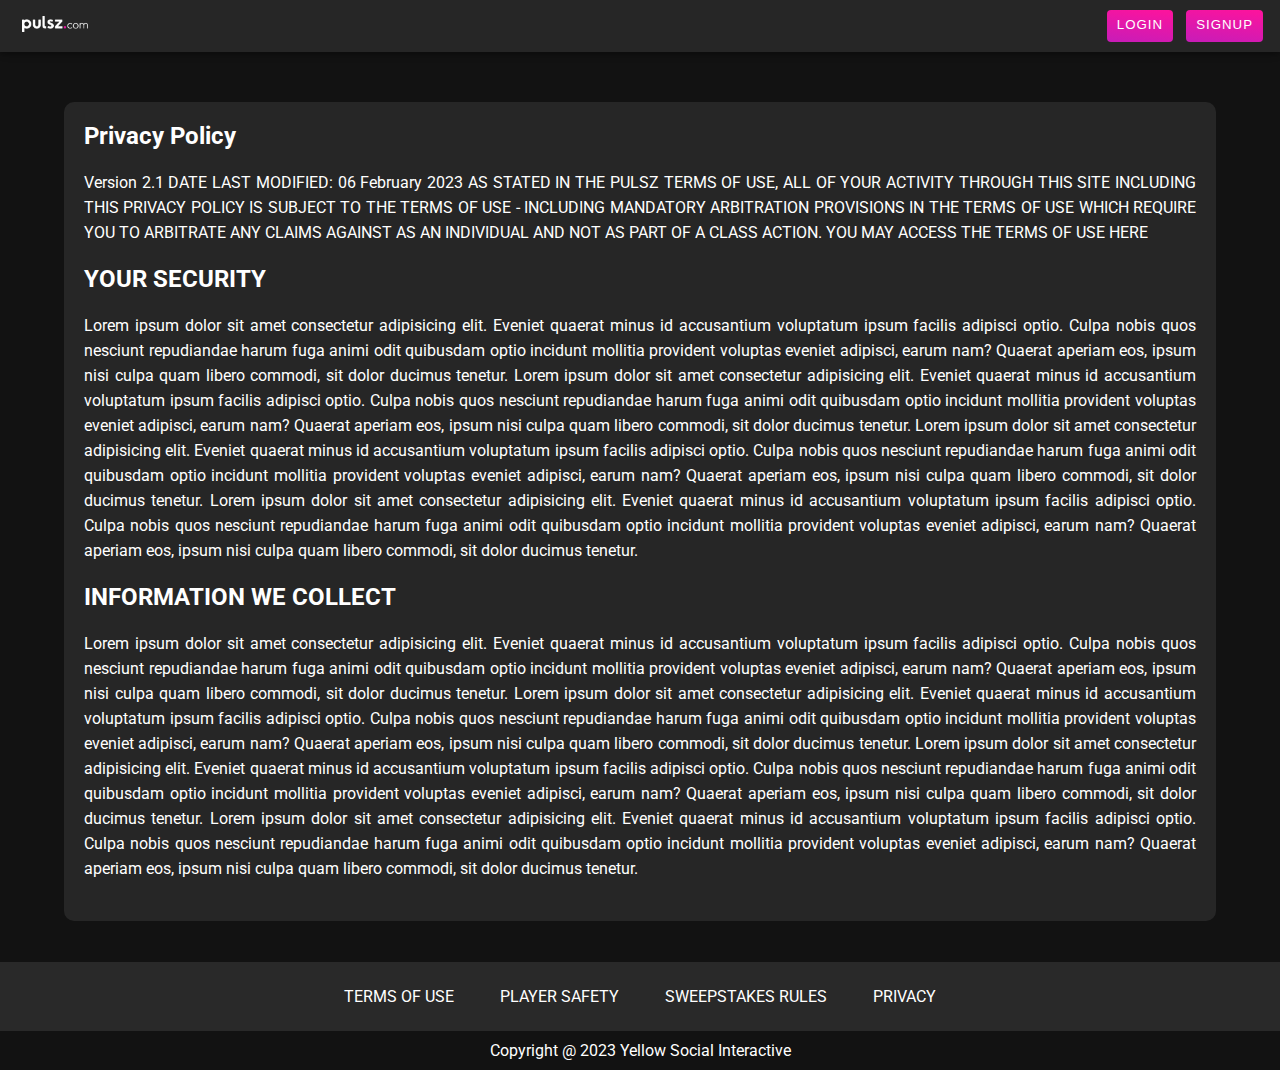
<file: privacy.html>
<!DOCTYPE html>
<html lang="en">
  <head>
    <meta charset="UTF-8" />
    <meta http-equiv="X-UA-Compatible" content="IE=edge" />
    <meta name="viewport" content="width=device-width, initial-scale=1.0" />
    <title>privacy</title>
    <link rel="stylesheet" href="./css/style.css" />
    <link rel="shortcut icon" href="./assets/favicon.png" type="image/x-icon" />
  </head>
  <body>
    <header>
      <nav>
        <a href="index.html">
          <img src="./assets/logo.webp" alt="" class="nav-logo"
        /></a>
        <div class="btn-group">
          <a href="login.html" type="button">Login</a>
          <a href="signup.html" type="button">Signup</a>
        </div>
      </nav>
    </header>
    <div class="content">
      <h2>Privacy Policy</h2>
      <p>
        Version 2.1 DATE LAST MODIFIED: 06 February 2023 AS STATED IN THE PULSZ
        TERMS OF USE, ALL OF YOUR ACTIVITY THROUGH THIS SITE INCLUDING THIS
        PRIVACY POLICY IS SUBJECT TO THE TERMS OF USE - INCLUDING MANDATORY
        ARBITRATION PROVISIONS IN THE TERMS OF USE WHICH REQUIRE YOU TO
        ARBITRATE ANY CLAIMS AGAINST AS AN INDIVIDUAL AND NOT AS PART OF A CLASS
        ACTION. YOU MAY ACCESS THE TERMS OF USE HERE
      </p>
      <h2>YOUR SECURITY</h2>
      <p>
        Lorem ipsum dolor sit amet consectetur adipisicing elit. Eveniet quaerat
        minus id accusantium voluptatum ipsum facilis adipisci optio. Culpa
        nobis quos nesciunt repudiandae harum fuga animi odit quibusdam optio
        incidunt mollitia provident voluptas eveniet adipisci, earum nam?
        Quaerat aperiam eos, ipsum nisi culpa quam libero commodi, sit dolor
        ducimus tenetur. Lorem ipsum dolor sit amet consectetur adipisicing
        elit. Eveniet quaerat minus id accusantium voluptatum ipsum facilis
        adipisci optio. Culpa nobis quos nesciunt repudiandae harum fuga animi
        odit quibusdam optio incidunt mollitia provident voluptas eveniet
        adipisci, earum nam? Quaerat aperiam eos, ipsum nisi culpa quam libero
        commodi, sit dolor ducimus tenetur. Lorem ipsum dolor sit amet
        consectetur adipisicing elit. Eveniet quaerat minus id accusantium
        voluptatum ipsum facilis adipisci optio. Culpa nobis quos nesciunt
        repudiandae harum fuga animi odit quibusdam optio incidunt mollitia
        provident voluptas eveniet adipisci, earum nam? Quaerat aperiam eos,
        ipsum nisi culpa quam libero commodi, sit dolor ducimus tenetur. Lorem
        ipsum dolor sit amet consectetur adipisicing elit. Eveniet quaerat minus
        id accusantium voluptatum ipsum facilis adipisci optio. Culpa nobis quos
        nesciunt repudiandae harum fuga animi odit quibusdam optio incidunt
        mollitia provident voluptas eveniet adipisci, earum nam? Quaerat aperiam
        eos, ipsum nisi culpa quam libero commodi, sit dolor ducimus tenetur.
      </p>
      <h2>INFORMATION WE COLLECT</h2>
      <p>
        Lorem ipsum dolor sit amet consectetur adipisicing elit. Eveniet quaerat
        minus id accusantium voluptatum ipsum facilis adipisci optio. Culpa
        nobis quos nesciunt repudiandae harum fuga animi odit quibusdam optio
        incidunt mollitia provident voluptas eveniet adipisci, earum nam?
        Quaerat aperiam eos, ipsum nisi culpa quam libero commodi, sit dolor
        ducimus tenetur. Lorem ipsum dolor sit amet consectetur adipisicing
        elit. Eveniet quaerat minus id accusantium voluptatum ipsum facilis
        adipisci optio. Culpa nobis quos nesciunt repudiandae harum fuga animi
        odit quibusdam optio incidunt mollitia provident voluptas eveniet
        adipisci, earum nam? Quaerat aperiam eos, ipsum nisi culpa quam libero
        commodi, sit dolor ducimus tenetur. Lorem ipsum dolor sit amet
        consectetur adipisicing elit. Eveniet quaerat minus id accusantium
        voluptatum ipsum facilis adipisci optio. Culpa nobis quos nesciunt
        repudiandae harum fuga animi odit quibusdam optio incidunt mollitia
        provident voluptas eveniet adipisci, earum nam? Quaerat aperiam eos,
        ipsum nisi culpa quam libero commodi, sit dolor ducimus tenetur. Lorem
        ipsum dolor sit amet consectetur adipisicing elit. Eveniet quaerat minus
        id accusantium voluptatum ipsum facilis adipisci optio. Culpa nobis quos
        nesciunt repudiandae harum fuga animi odit quibusdam optio incidunt
        mollitia provident voluptas eveniet adipisci, earum nam? Quaerat aperiam
        eos, ipsum nisi culpa quam libero commodi, sit dolor ducimus tenetur.
      </p>
    </div>
    <!--  -->
    <footer>
      <a href="terms-and-condition.html">TERMS OF USE</a>
      <a href="player-safety.html">PLAYER SAFETY</a>
      <a href="sweepstakes-rules.html">SWEEPSTAKES RULES </a>
      <a href="privacy.html">PRIVACY </a>
    </footer>
    <div class="copy-right">
      <p>Copyright @ 2023 Yellow Social Interactive</p>
    </div>
  </body>
</html>
</file>
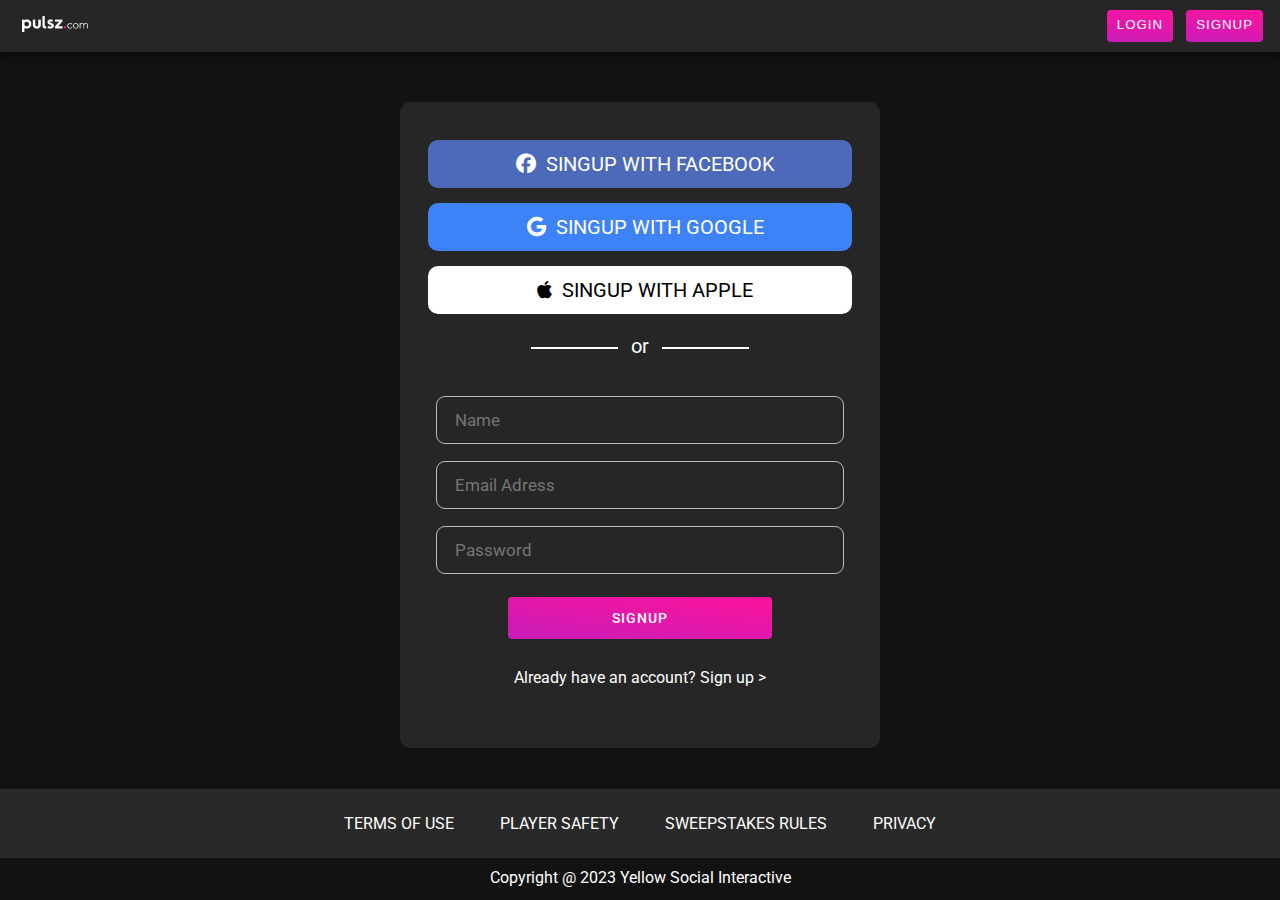
<file: signup.html>
<!DOCTYPE html>
<html lang="en">
  <head>
    <meta charset="UTF-8" />
    <meta http-equiv="X-UA-Compatible" content="IE=edge" />
    <meta name="viewport" content="width=device-width, initial-scale=1.0" />
    <title>login</title>
    <link rel="stylesheet" href="./css/style.css" />
    <link rel="shortcut icon" href="./assets/favicon.png" type="image/x-icon" />
    <link
      rel="stylesheet"
      href="https://cdnjs.cloudflare.com/ajax/libs/font-awesome/6.3.0/css/all.min.css"
    />
  </head>
  <body>
    <header>
      <nav>
        <a href="index.html">
          <img src="./assets/logo.webp" alt="" class="nav-logo"
        /></a>
        <div class="btn-group">
          <a href="login.html" type="button">Login</a>
          <a href="signup.html" type="button">Signup</a>
        </div>
      </nav>
    </header>

    <div class="content login-content">
      <a href="" class="fb-btn">
        <i class="fa-brands fa-facebook"></i> SINGUP WITH FACEBOOK
      </a>
      <a href="" class="google-btn">
        <i class="fa-brands fa-google"></i>SINGUP WITH GOOGLE
      </a>
      <a href="" class="apple-btn">
        <i class="fa-brands fa-apple"></i>SINGUP WITH APPLE
      </a>
      <p class="or-sec">or</p>
      <input type="text" placeholder="Name" class="name-input" />
      <input type="text" placeholder="Email Adress" />
      <input type="text" placeholder="Password" class="pass-input" />
      <a href="" class="login-button">SIGNUP</a>
      <p class="singup-paragraph">Already have an account? Sign up ></p>
    </div>

    <!--  -->
    <footer>
      <a href="terms-and-condition.html">TERMS OF USE</a>
      <a href="player-safety.html">PLAYER SAFETY</a>
      <a href="sweepstakes-rules.html">SWEEPSTAKES RULES </a>
      <a href="privacy.html">PRIVACY </a>
    </footer>
    <div class="copy-right">
      <p>Copyright @ 2023 Yellow Social Interactive</p>
    </div>
  </body>
</html>
</file>
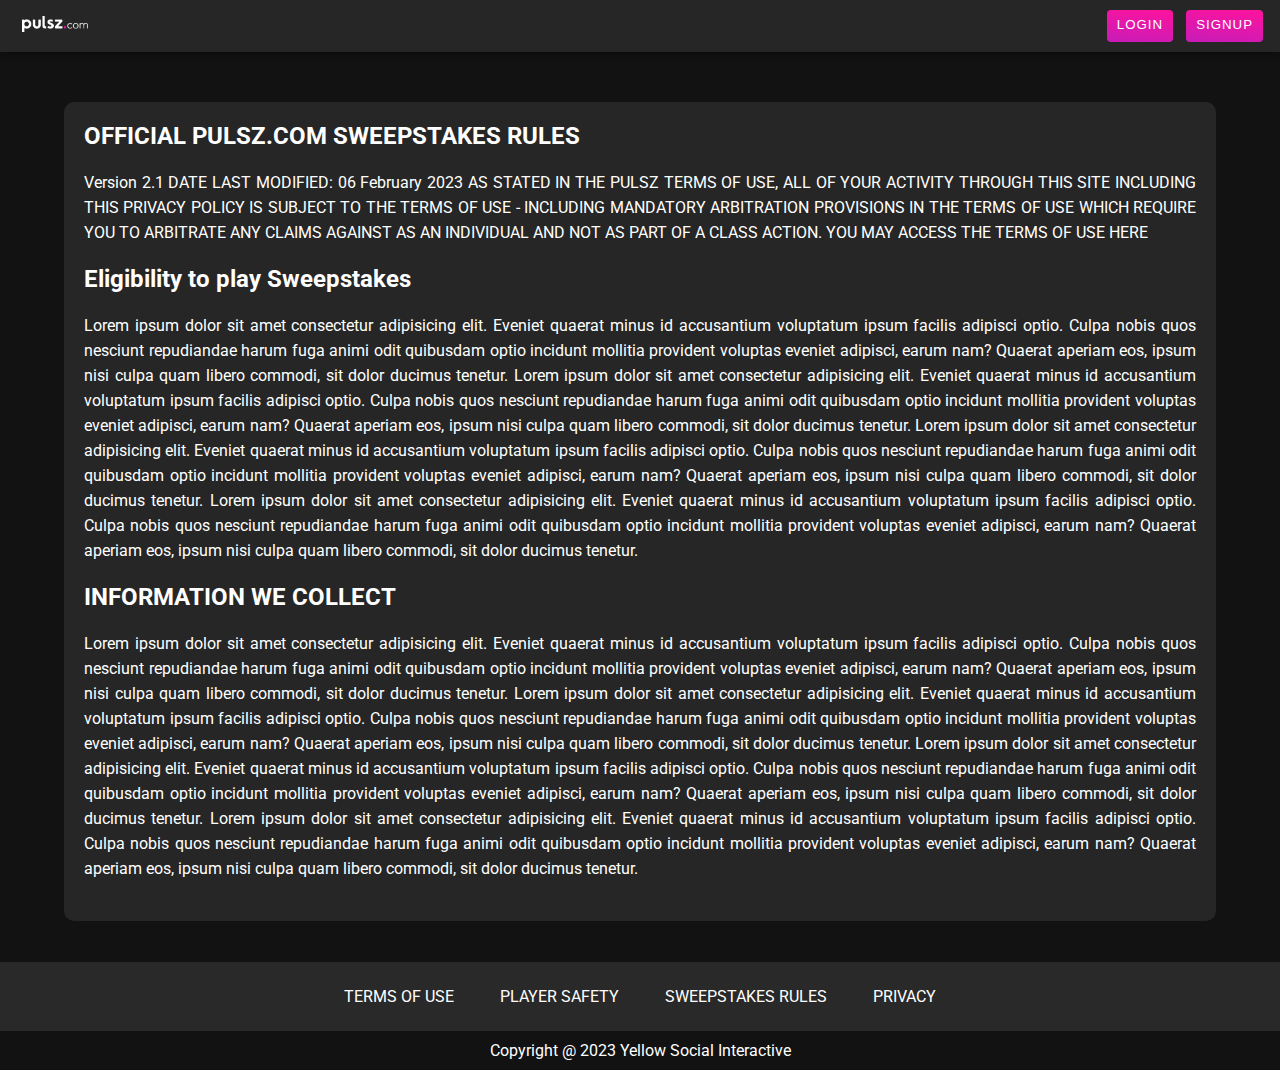
<file: sweepstakes-rules.html>
<!DOCTYPE html>
<html lang="en">
  <head>
    <meta charset="UTF-8" />
    <meta http-equiv="X-UA-Compatible" content="IE=edge" />
    <meta name="viewport" content="width=device-width, initial-scale=1.0" />
    <title>Player Safety Policy</title>
    <link rel="stylesheet" href="./css/style.css" />
    <link rel="shortcut icon" href="./assets/favicon.png" type="image/x-icon" />
  </head>
  <body>
    <header>
      <nav>
        <a href="index.html">
          <img src="./assets/logo.webp" alt="" class="nav-logo"
        /></a>
        <div class="btn-group">
          <a href="login.html" type="button">Login</a>
          <a href="signup.html" type="button">Signup</a>
        </div>
      </nav>
    </header>
    <div class="content">
      <h2>OFFICIAL PULSZ.COM SWEEPSTAKES RULES</h2>
      <p>
        Version 2.1 DATE LAST MODIFIED: 06 February 2023 AS STATED IN THE PULSZ
        TERMS OF USE, ALL OF YOUR ACTIVITY THROUGH THIS SITE INCLUDING THIS
        PRIVACY POLICY IS SUBJECT TO THE TERMS OF USE - INCLUDING MANDATORY
        ARBITRATION PROVISIONS IN THE TERMS OF USE WHICH REQUIRE YOU TO
        ARBITRATE ANY CLAIMS AGAINST AS AN INDIVIDUAL AND NOT AS PART OF A CLASS
        ACTION. YOU MAY ACCESS THE TERMS OF USE HERE
      </p>
      <h2>Eligibility to play Sweepstakes</h2>
      <p>
        Lorem ipsum dolor sit amet consectetur adipisicing elit. Eveniet quaerat
        minus id accusantium voluptatum ipsum facilis adipisci optio. Culpa
        nobis quos nesciunt repudiandae harum fuga animi odit quibusdam optio
        incidunt mollitia provident voluptas eveniet adipisci, earum nam?
        Quaerat aperiam eos, ipsum nisi culpa quam libero commodi, sit dolor
        ducimus tenetur. Lorem ipsum dolor sit amet consectetur adipisicing
        elit. Eveniet quaerat minus id accusantium voluptatum ipsum facilis
        adipisci optio. Culpa nobis quos nesciunt repudiandae harum fuga animi
        odit quibusdam optio incidunt mollitia provident voluptas eveniet
        adipisci, earum nam? Quaerat aperiam eos, ipsum nisi culpa quam libero
        commodi, sit dolor ducimus tenetur. Lorem ipsum dolor sit amet
        consectetur adipisicing elit. Eveniet quaerat minus id accusantium
        voluptatum ipsum facilis adipisci optio. Culpa nobis quos nesciunt
        repudiandae harum fuga animi odit quibusdam optio incidunt mollitia
        provident voluptas eveniet adipisci, earum nam? Quaerat aperiam eos,
        ipsum nisi culpa quam libero commodi, sit dolor ducimus tenetur. Lorem
        ipsum dolor sit amet consectetur adipisicing elit. Eveniet quaerat minus
        id accusantium voluptatum ipsum facilis adipisci optio. Culpa nobis quos
        nesciunt repudiandae harum fuga animi odit quibusdam optio incidunt
        mollitia provident voluptas eveniet adipisci, earum nam? Quaerat aperiam
        eos, ipsum nisi culpa quam libero commodi, sit dolor ducimus tenetur.
      </p>
      <h2>INFORMATION WE COLLECT</h2>
      <p>
        Lorem ipsum dolor sit amet consectetur adipisicing elit. Eveniet quaerat
        minus id accusantium voluptatum ipsum facilis adipisci optio. Culpa
        nobis quos nesciunt repudiandae harum fuga animi odit quibusdam optio
        incidunt mollitia provident voluptas eveniet adipisci, earum nam?
        Quaerat aperiam eos, ipsum nisi culpa quam libero commodi, sit dolor
        ducimus tenetur. Lorem ipsum dolor sit amet consectetur adipisicing
        elit. Eveniet quaerat minus id accusantium voluptatum ipsum facilis
        adipisci optio. Culpa nobis quos nesciunt repudiandae harum fuga animi
        odit quibusdam optio incidunt mollitia provident voluptas eveniet
        adipisci, earum nam? Quaerat aperiam eos, ipsum nisi culpa quam libero
        commodi, sit dolor ducimus tenetur. Lorem ipsum dolor sit amet
        consectetur adipisicing elit. Eveniet quaerat minus id accusantium
        voluptatum ipsum facilis adipisci optio. Culpa nobis quos nesciunt
        repudiandae harum fuga animi odit quibusdam optio incidunt mollitia
        provident voluptas eveniet adipisci, earum nam? Quaerat aperiam eos,
        ipsum nisi culpa quam libero commodi, sit dolor ducimus tenetur. Lorem
        ipsum dolor sit amet consectetur adipisicing elit. Eveniet quaerat minus
        id accusantium voluptatum ipsum facilis adipisci optio. Culpa nobis quos
        nesciunt repudiandae harum fuga animi odit quibusdam optio incidunt
        mollitia provident voluptas eveniet adipisci, earum nam? Quaerat aperiam
        eos, ipsum nisi culpa quam libero commodi, sit dolor ducimus tenetur.
      </p>
    </div>
    <!--  -->
    <footer>
      <a href="terms-and-condition.html">TERMS OF USE</a>
      <a href="player-safety.html">PLAYER SAFETY</a>
      <a href="sweepstakes-rules.html">SWEEPSTAKES RULES </a>
      <a href="privacy.html">PRIVACY </a>
    </footer>
    <div class="copy-right">
      <p>Copyright @ 2023 Yellow Social Interactive</p>
    </div>
  </body>
</html>
</file>
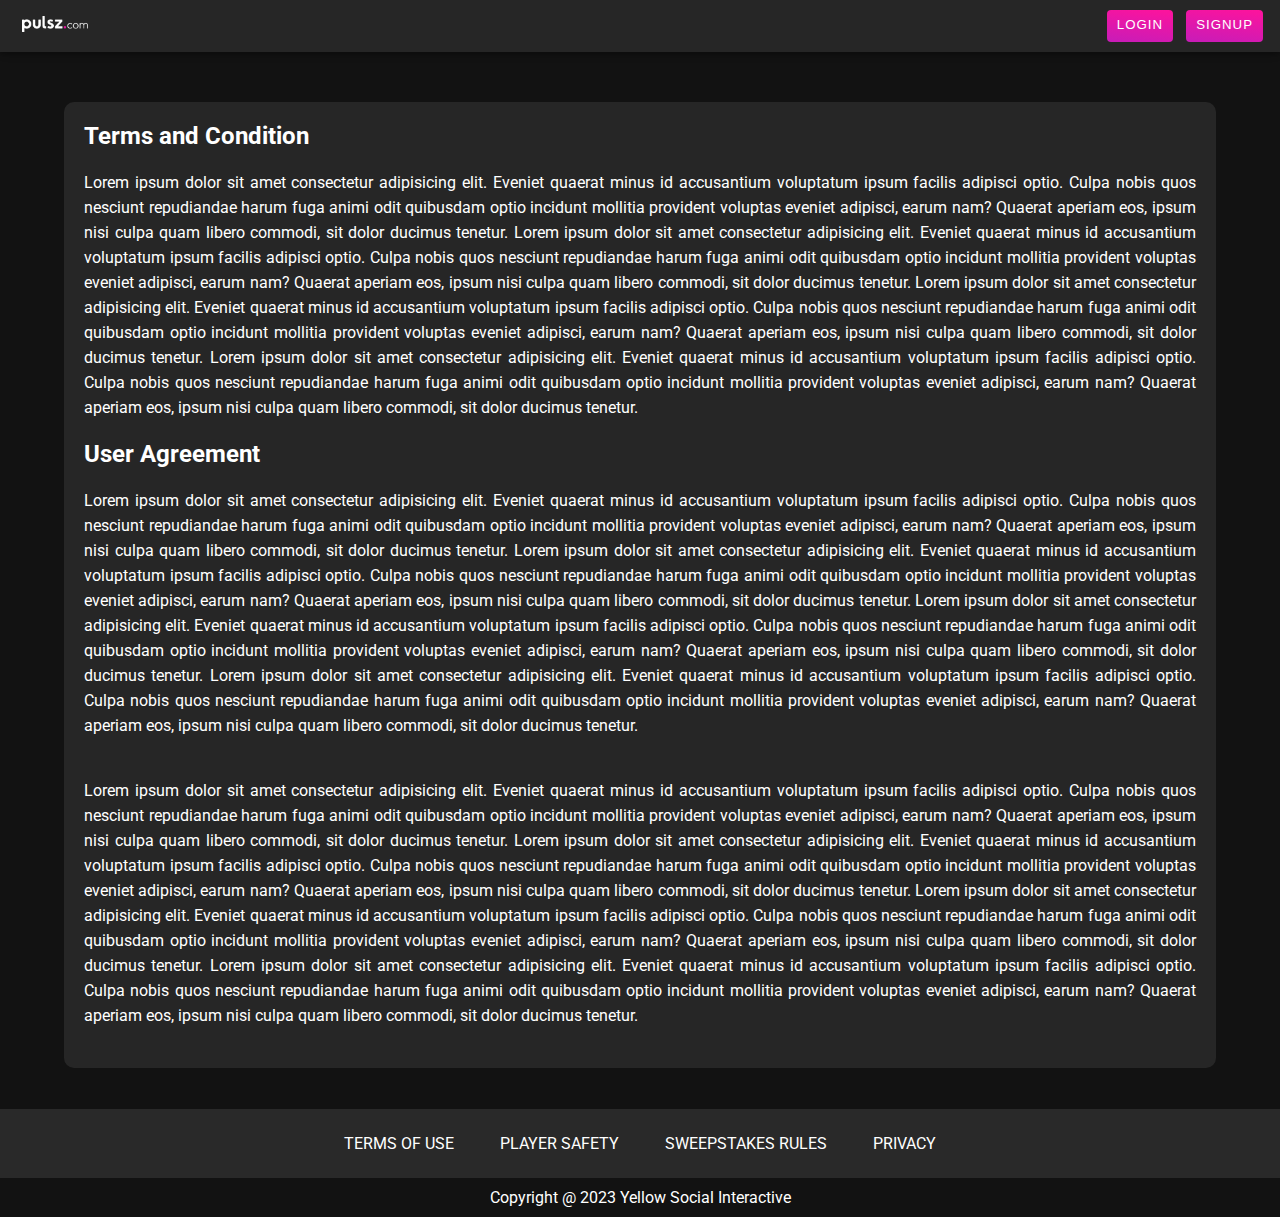
<file: terms-and-condition.html>
<!DOCTYPE html>
<html lang="en">
  <head>
    <meta charset="UTF-8" />
    <meta http-equiv="X-UA-Compatible" content="IE=edge" />
    <meta name="viewport" content="width=device-width, initial-scale=1.0" />
    <title>Terms and codition</title>
    <link rel="stylesheet" href="./css/style.css" />
    <link rel="shortcut icon" href="./assets/favicon.png" type="image/x-icon" />
  </head>
  <body>
    <header>
      <nav>
        <a href="index.html">
          <img src="./assets/logo.webp" alt="" class="nav-logo"
        /></a>
        <div class="btn-group">
          <a href="login.html" type="button">Login</a>
          <a href="signup.html" type="button">Signup</a>
        </div>
      </nav>
    </header>
    <div class="content">
      <h2>Terms and Condition</h2>
      <p>
        Lorem ipsum dolor sit amet consectetur adipisicing elit. Eveniet quaerat
        minus id accusantium voluptatum ipsum facilis adipisci optio. Culpa
        nobis quos nesciunt repudiandae harum fuga animi odit quibusdam optio
        incidunt mollitia provident voluptas eveniet adipisci, earum nam?
        Quaerat aperiam eos, ipsum nisi culpa quam libero commodi, sit dolor
        ducimus tenetur. Lorem ipsum dolor sit amet consectetur adipisicing
        elit. Eveniet quaerat minus id accusantium voluptatum ipsum facilis
        adipisci optio. Culpa nobis quos nesciunt repudiandae harum fuga animi
        odit quibusdam optio incidunt mollitia provident voluptas eveniet
        adipisci, earum nam? Quaerat aperiam eos, ipsum nisi culpa quam libero
        commodi, sit dolor ducimus tenetur. Lorem ipsum dolor sit amet
        consectetur adipisicing elit. Eveniet quaerat minus id accusantium
        voluptatum ipsum facilis adipisci optio. Culpa nobis quos nesciunt
        repudiandae harum fuga animi odit quibusdam optio incidunt mollitia
        provident voluptas eveniet adipisci, earum nam? Quaerat aperiam eos,
        ipsum nisi culpa quam libero commodi, sit dolor ducimus tenetur. Lorem
        ipsum dolor sit amet consectetur adipisicing elit. Eveniet quaerat minus
        id accusantium voluptatum ipsum facilis adipisci optio. Culpa nobis quos
        nesciunt repudiandae harum fuga animi odit quibusdam optio incidunt
        mollitia provident voluptas eveniet adipisci, earum nam? Quaerat aperiam
        eos, ipsum nisi culpa quam libero commodi, sit dolor ducimus tenetur.
      </p>
      <h2>User Agreement</h2>
      <p>
        Lorem ipsum dolor sit amet consectetur adipisicing elit. Eveniet quaerat
        minus id accusantium voluptatum ipsum facilis adipisci optio. Culpa
        nobis quos nesciunt repudiandae harum fuga animi odit quibusdam optio
        incidunt mollitia provident voluptas eveniet adipisci, earum nam?
        Quaerat aperiam eos, ipsum nisi culpa quam libero commodi, sit dolor
        ducimus tenetur. Lorem ipsum dolor sit amet consectetur adipisicing
        elit. Eveniet quaerat minus id accusantium voluptatum ipsum facilis
        adipisci optio. Culpa nobis quos nesciunt repudiandae harum fuga animi
        odit quibusdam optio incidunt mollitia provident voluptas eveniet
        adipisci, earum nam? Quaerat aperiam eos, ipsum nisi culpa quam libero
        commodi, sit dolor ducimus tenetur. Lorem ipsum dolor sit amet
        consectetur adipisicing elit. Eveniet quaerat minus id accusantium
        voluptatum ipsum facilis adipisci optio. Culpa nobis quos nesciunt
        repudiandae harum fuga animi odit quibusdam optio incidunt mollitia
        provident voluptas eveniet adipisci, earum nam? Quaerat aperiam eos,
        ipsum nisi culpa quam libero commodi, sit dolor ducimus tenetur. Lorem
        ipsum dolor sit amet consectetur adipisicing elit. Eveniet quaerat minus
        id accusantium voluptatum ipsum facilis adipisci optio. Culpa nobis quos
        nesciunt repudiandae harum fuga animi odit quibusdam optio incidunt
        mollitia provident voluptas eveniet adipisci, earum nam? Quaerat aperiam
        eos, ipsum nisi culpa quam libero commodi, sit dolor ducimus tenetur.
      </p>

      <p>
        Lorem ipsum dolor sit amet consectetur adipisicing elit. Eveniet quaerat
        minus id accusantium voluptatum ipsum facilis adipisci optio. Culpa
        nobis quos nesciunt repudiandae harum fuga animi odit quibusdam optio
        incidunt mollitia provident voluptas eveniet adipisci, earum nam?
        Quaerat aperiam eos, ipsum nisi culpa quam libero commodi, sit dolor
        ducimus tenetur. Lorem ipsum dolor sit amet consectetur adipisicing
        elit. Eveniet quaerat minus id accusantium voluptatum ipsum facilis
        adipisci optio. Culpa nobis quos nesciunt repudiandae harum fuga animi
        odit quibusdam optio incidunt mollitia provident voluptas eveniet
        adipisci, earum nam? Quaerat aperiam eos, ipsum nisi culpa quam libero
        commodi, sit dolor ducimus tenetur. Lorem ipsum dolor sit amet
        consectetur adipisicing elit. Eveniet quaerat minus id accusantium
        voluptatum ipsum facilis adipisci optio. Culpa nobis quos nesciunt
        repudiandae harum fuga animi odit quibusdam optio incidunt mollitia
        provident voluptas eveniet adipisci, earum nam? Quaerat aperiam eos,
        ipsum nisi culpa quam libero commodi, sit dolor ducimus tenetur. Lorem
        ipsum dolor sit amet consectetur adipisicing elit. Eveniet quaerat minus
        id accusantium voluptatum ipsum facilis adipisci optio. Culpa nobis quos
        nesciunt repudiandae harum fuga animi odit quibusdam optio incidunt
        mollitia provident voluptas eveniet adipisci, earum nam? Quaerat aperiam
        eos, ipsum nisi culpa quam libero commodi, sit dolor ducimus tenetur.
      </p>
    </div>
    <!--  -->
    <footer>
      <a href="terms-and-condition.html">TERMS OF USE</a>
      <a href="player-safety.html">PLAYER SAFETY</a>
      <a href="sweepstakes-rules.html">SWEEPSTAKES RULES </a>
      <a href="privacy.html">PRIVACY </a>
    </footer>
    <div class="copy-right">
      <p>Copyright @ 2023 Yellow Social Interactive</p>
    </div>
  </body>
</html>
</file>
<file: css/style.css>
@import url("https://fonts.googleapis.com/css2?family=Roboto&display=swap");
* {
  margin: 0;
  padding: 0;
  box-sizing: border-box;
  font-family: "Roboto", sans-serif;
}
body {
  background-color: #121212;
}
a {
  text-decoration: none;
}
header {
  width: 100%;
  margin: 0;
}
nav {
  display: flex;
  justify-content: space-between;
  background-color: #262626;
  padding: 10px 7px;
  box-shadow: 0px 2px 4px -1px rgba(0, 0, 0, 0.2),
    0px 4px 5px 0px rgba(0, 0, 0, 0.14), 0px 1px 10px 0px rgba(0, 0, 0, 0.12);
  position: sticky;
  top: 0;
  z-index: +10;
}

nav img {
  width: 6rem;
  padding: 6px 15px;
}
.btn-group {
  display: flex;
  margin-right: 10px;
}
.btn-group a {
  padding-left: 10px;
  padding-right: 10px;
  color: white;
  border-radius: 4px;
  text-align: center;
  cursor: pointer;
  pointer-events: auto;
  background: linear-gradient(187.79deg, #fe139c 0%, #c71cb8 100%);
  text-transform: uppercase;
  line-height: 30px;
  font-family: "Roboto 400", sans-serif;
  font-weight: 300;
  font-size: 0.83rem;
  letter-spacing: 1px;
  display: flex;
  justify-content: center;
  align-content: center;
  margin-left: 13px;
  text-decoration: none;
}
.hero-section {
  width: 100%;
  margin-top: 20px;
  display: flex;
  justify-content: center;
  align-items: center;
  flex-direction: column;
  text-align: center;
  color: white;
}
.hero-section h1 {
  font-size: 63px;
  font-weight: 700;
  color: rgba(255, 255, 255, 0.87);
  margin-top: 75px;
  line-height: 91px;
}
.hero-section p {
  font-size: 19px;
  font-weight: bold;
  margin-top: 40px;
}
.hero-section h2 {
  font-size: 36px;
  font-weight: bold;
  margin-top: 45px;
}
.header-img {
  width: 100%;
  height: auto;
  max-width: 48rem;
  margin-top: 35px;
}
.signup-win-btn {
  appearance: none;
  padding-top: 15px;
  padding-bottom: 15px;
  padding-left: 60px;
  padding-right: 60px;
  background-color: black;
  color: white;
  border-radius: 4px;
  text-align: center;
  cursor: pointer;
  /* top: -222px; */
  background: linear-gradient(-90deg, #1bee02, #00ad45);
  box-shadow: 0 4px 4px rgba(0, 0, 0, 0.25);
  font-size: 14px;
  letter-spacing: 1.25px;
  font-weight: 700;
  font-family: "Roboto", sans-serif;
  text-transform: uppercase;
  height: 48px;
  display: flex;
  justify-content: center;
  align-items: center;
  position: relative;
  margin-top: -222px;
  text-decoration: none;
}
.hero-section span {
  margin-top: 222px;
}
.casino-style-section {
  color: white;
  margin-top: 50px;
  display: flex;
  flex-direction: column;
  justify-content: center;
  align-items: center;
  position: relative;
}
.casino-style-section h3 {
  width: 100%;
  display: flex;
  justify-content: center;
  background-color: #292929;
  font-size: 47px;
  padding: 30px 2px;
  letter-spacing: 1.25px;
}
.casino-games-section {
  display: flex;
  width: 50%;
  margin: auto;
  margin-top: 50px;
}
.casino-games-section .img {
  width: 25%;
  position: absolute;
  left: 0;
  top: 38px;
}
.img-2 {
  right: 0 !important;
  left: auto !important;
  width: 20% !important;
}
.casino-games p {
  text-align: center;
  max-width: 60%;
  margin: auto;
}
.games {
  margin-top: 70px;
}
.game {
  display: flex;
  justify-content: space-around;
}
.game-row-2 {
  margin-top: 30px;
}
.game img {
  width: 88%;
}
.services-section {
  margin-top: 35px;
  width: 100%;
  position: relative;
  z-index: +1;
  background-color: #212121;
  display: flex;
  flex-direction: column;
}
.services-section img {
  width: 100%;
}
.services {
  display: flex;
  justify-content: space-evenly;
  color: white;
  max-width: 80%;
  margin: auto;
  margin-top: 50px;
}
.service {
  width: 30%;
  margin-bottom: 20px;
}
.service h3 {
  font-size: 28px;
  text-align: center;
  line-height: 38px;
}
.gradient-line {
  width: 38% !important;
  margin: auto;
  display: block;
  margin: 41px auto;
}
.service p {
  padding: 0px 20px;
  text-align: center;
}
.about-us-section {
  width: 100%;
  margin-top: 40px;
  color: white;
  display: flex;
  justify-content: center;
  align-items: center;
  flex-direction: column;
}
.about-us-section h2 {
  font-size: 40px;
}
.testimonials-section {
  margin-top: 50px;
  display: flex;
  justify-content: space-around;
  width: 61rem;
}

.card {
  border: 3px solid #fe139c;
  width: 18rem;
  padding: 13px 16px;
  box-shadow: 0px 4px 4px rgba(0, 0, 0, 0.25);
  background-color: #262626;
  border-radius: 28px;
  display: flex;
  justify-content: space-between;
}
.card-img-section {
  display: flex;
  flex-direction: column;
}
.card-img-section img {
  width: 5rem;
  margin: 13px 2px;
  width: 6rem;
}
.messenger-img {
  width: 2rem !important;
  margin: auto !important;
  margin-top: 20px !important;
}
.text-img-section {
  display: flex;
  flex-direction: column;
  justify-content: space-around;
  align-items: center;
  text-align: center;
}
.text-img-section p {
  color: gray;
  text-align: justify;
  padding: 1px 8px;
}
.divder-line img {
  width: 100%;
}
.gold-coin-section {
  width: 100%;
  background-color: #292929;
  display: flex;
  justify-content: center;
  align-items: center;
  padding: 20px;
  margin-top: -8px;
  color: white;
}
.gold-coin-text-section {
  width: 43rem;
}
.gold-coin-text-section h2 {
  font-size: 40px;
}
.gold-coin-para {
  font-size: 20px;
  text-align: justify;
  margin-top: 50px;
}
.gold-coin-img-section {
  width: 33rem;
}
.gold-coin-img-section img {
  width: 100%;
  height: 100%;
}
.purchase-befit-section {
  width: 100%;
  color: white;
  display: flex;
  justify-content: center;
  flex-direction: column;
  align-items: center;
}
.purchase-befit-section h2 {
  font-size: 40px;
  margin-top: 70px;
}
.benefits-section {
  width: 86%;
  background-color: #292929;
  margin-top: 50px;
  border-radius: 30px;
  padding: 30px;
  display: flex;
}
.benefit {
  display: flex;
  justify-content: center;
  align-items: center;
  text-align: center;
  flex-direction: column;
  margin: 0px 22px;
}
.benefit img {
  width: 4rem;
  margin-bottom: 10px;
}
.benefit p {
  margin-top: 20px;
}
.benefit-2 {
  border-left: 1px solid;
  border-right: 1px solid;
}
footer {
  width: 100%;
  margin-top: 41px;
  background-color: #292929;
  padding: 20px 8px;
  color: white;
  display: flex;
  justify-content: center;
  flex-wrap: wrap;
}
footer a {
  color: white;
  margin: 5px 23px;
}
.copy-right {
  color: white;
  display: flex;
  justify-content: center;
  padding: 10px 2px;
}

/*  */
.content {
  width: 90%;
  background-color: #262626;
  margin: auto;
  margin-top: 50px;
  display: flex;
  flex-direction: column;
  color: white;
  padding: 20px;
  border-radius: 10px;
}
.content p {
  margin-top: 20px;
  line-height: 25px;
  text-align: justify;
  margin-bottom: 20px;
}
/*  */
.login-content {
  display: flex;
  flex-direction: column;
  justify-content: center;
  align-items: center;
}
.login-content {
  width: 30rem;
  padding: 38px 28px;
}
.login-content a {
  width: 100%;
  min-height: 48px;
  color: #fff;
  background: #4c69ba !important;
  border-radius: 10px;
  display: flex;
  justify-content: center;
  align-items: center;
  font-size: 20px;
}
.login-content .google-btn {
  background: #3e82f7 !important;
  margin: 15px 0px;
}
.login-content .apple-btn {
  background-color: white !important;
  color: black;
}
.login-content a i {
  margin: 0px 10px;
}
.or-sec {
  position: relative;
  font-size: 20px;
}
.or-sec::before,
.or-sec::after {
  content: "";
  width: 87px;
  height: 2px;
  color: white;
  position: absolute;
  right: 31px;
  background: white;
  top: 13px;
}
.or-sec::after {
  left: 31px;
}
.login-content input {
  width: 96%;
  background: transparent;
  border: 0.7px solid rgb(189, 188, 188);
  padding: 13px 18px;
  font-size: 17px;
  border-radius: 9px;
  color: white;
}
.login-content .pass-input {
  margin: 17px 0px;
}
.login-content .login-button,
.content-game-text-sec a {
  padding: 6px 16px;
  font-size: 0.875rem;
  width: 264px !important;
  box-sizing: border-box;
  margin-top: 6px;
  font-weight: 500;
  line-height: 1.75;
  border-radius: 4px;
  margin-bottom: 6px;
  letter-spacing: 1px;
  text-transform: uppercase;
  min-height: 42px;
  background: linear-gradient(187.79deg, #fe139c 0%, #c71cb8 100%) !important;
}
.login-content .name-input {
  margin: 17px 0px;
}
.game-content {
  flex-direction: row;
}
.content-game-img-sec img {
  width: 100%;
}
.content-game-text-sec {
  display: flex;
  flex-direction: column;
  width: 100%;
  padding: 0px 16px;
}
.content-game-text-sec a {
  display: flex;
  justify-content: center;
  align-items: center;
  color: white;
}
.alert {
  background: rgba(0, 0, 0, 0.7) !important;
  color: #ffffff !important;
  position: fixed !important;
  bottom: 0px;
  margin-bottom: 0 !important;
  left: 0;
  right: 0;
  border-radius: 0;
  text-align: center;
  width: 100%;
  margin: auto;
  padding: 7px 0px !important;
  display: flex;
  justify-content: center;
}
.alert-dismissible {
  z-index: +1;
}

@media (max-width: 568px) {
  .alert p {
    font-size: 10px;
  }
}
.hide {
  display: none;
}
.alert-close {
  padding: 0px 9px;
  border: 1px solid transparent;
  border-radius: 4px;
  background: #862041;
  color: white;
}
@media screen and (max-width: 992px) {
  .hero-section h1 {
    font-size: 30px;
    line-height: 42px;
  }
  .hero-section p {
    font-size: 15px;
    max-width: 75%;
  }
  .hero-section h2 {
    font-size: 20px;
  }
  .signup-win-btn {
    width: 90%;
    margin-top: -157px;
  }
  .hero-section span {
    margin-top: 110px;
  }
  .casino-style-section h3 {
    font-size: 20px;
  }
  .left-img-section,
  .right-img-section {
    display: none;
  }
  .casino-games-section {
    width: 83%;
  }
  .casino-games p {
    max-width: 100%;
  }
  .service {
    width: 100%;
    margin: 16px 0px;
  }
  .services {
    flex-direction: column;
  }
  .testimonials-section {
    flex-direction: column;
    width: 100%;
    align-items: center;
  }
  .card {
    margin: 11px 0px;
  }
  .about-us-section h2 {
    font-size: 27px;
  }
  .gold-coin-section {
    flex-direction: column;
  }
  .gold-coin-text-section,
  .gold-coin-img-section {
    width: 100%;
  }
  .gold-coin-text-section h2 {
    font-size: 22px;
    text-align: center;
  }
  .gold-coin-para {
    font-size: 14px;
  }
  .gold-coin-img-section img {
    width: 71%;
    height: 100%;
    margin: auto;
    display: block;
  }
  .benefits-section {
    flex-direction: column;
  }
  .benefit-2 {
    border: 0;
    margin: 28px 0px;
  }
  .game-content {
    flex-direction: column !important;
  }
}
</file>
